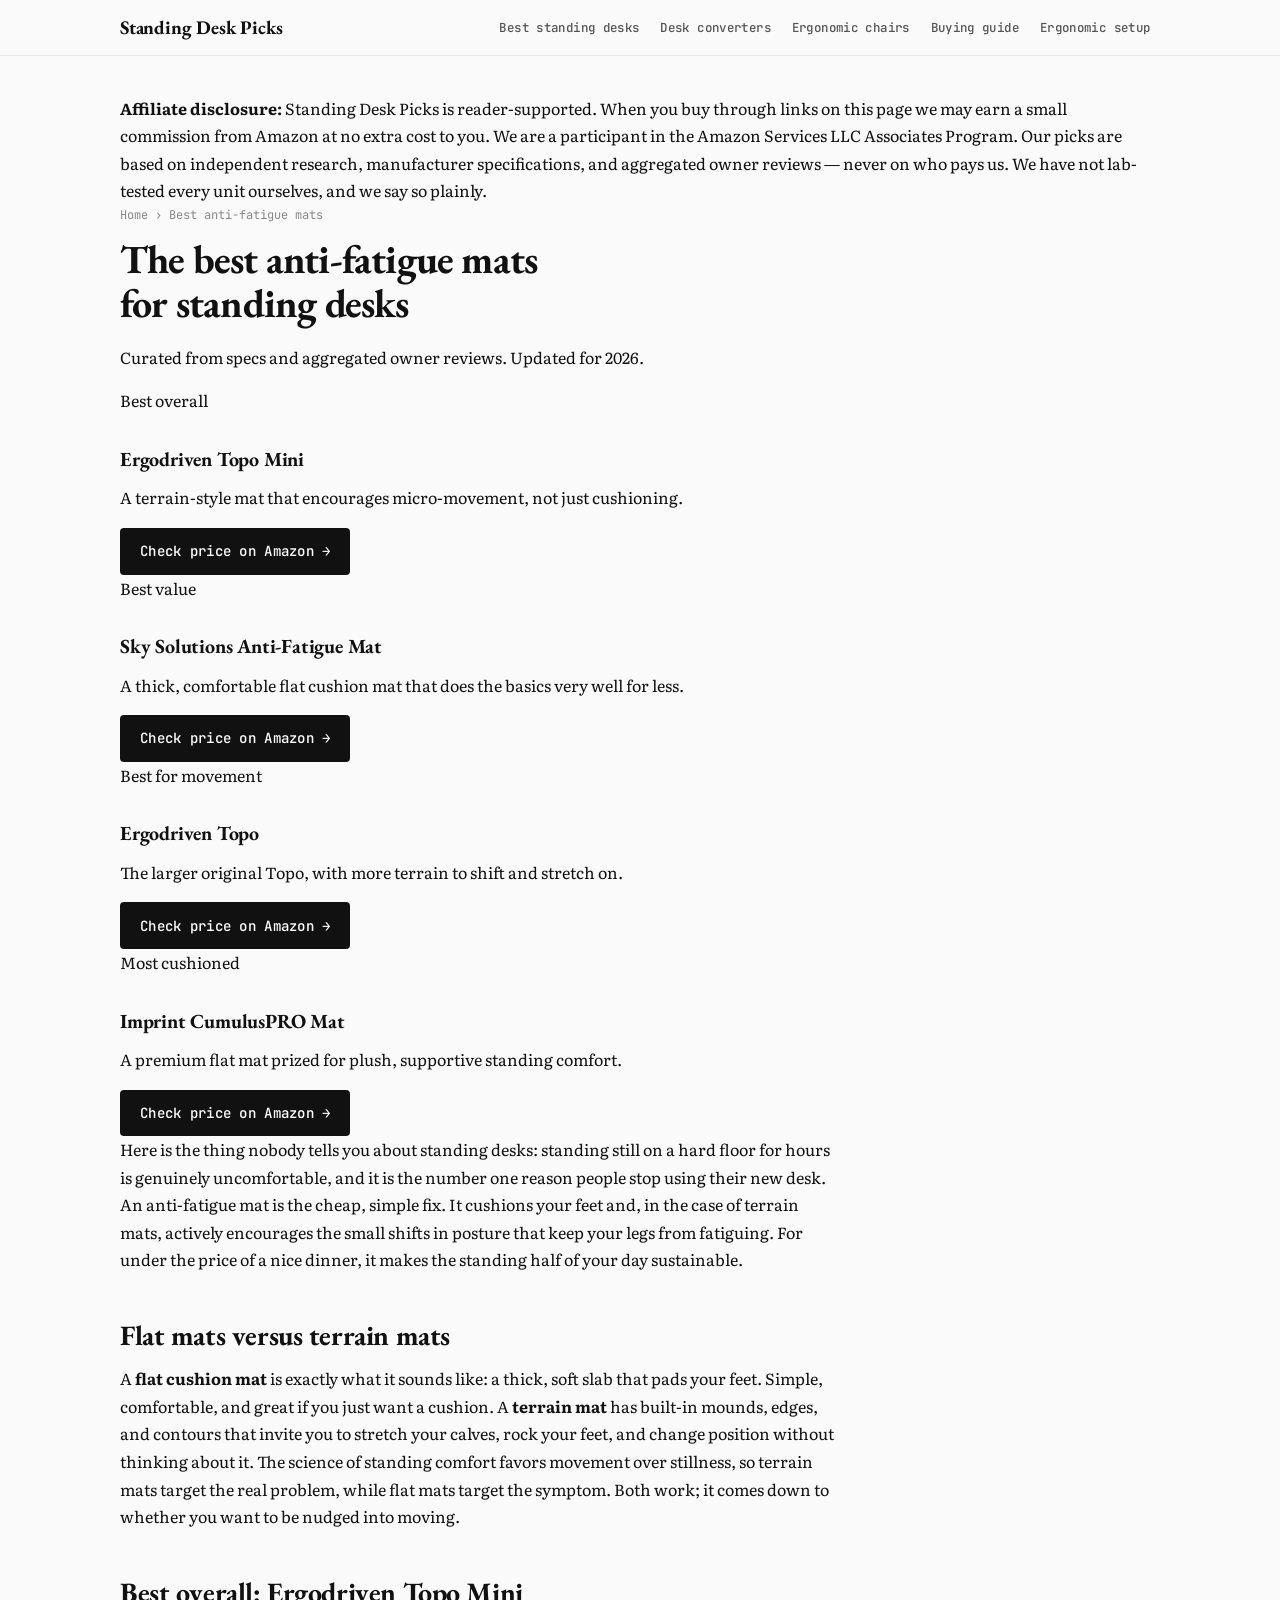
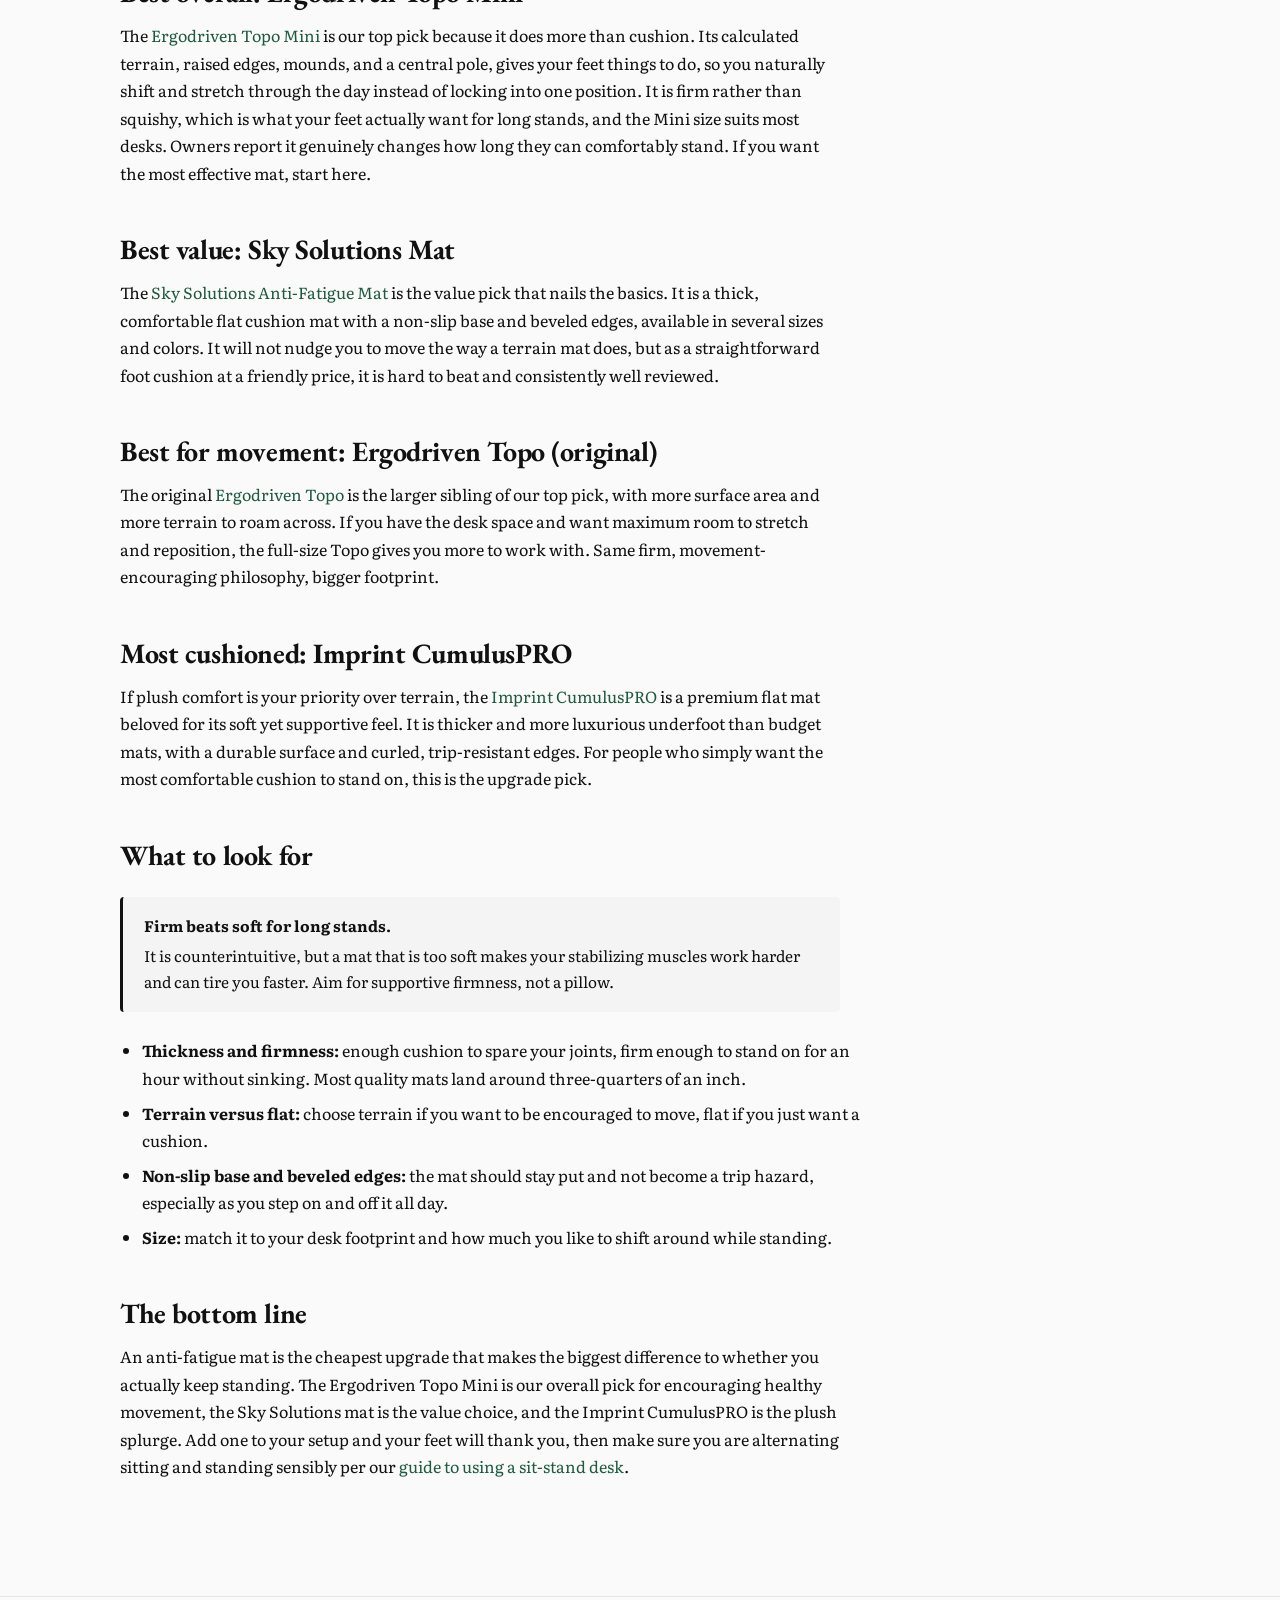
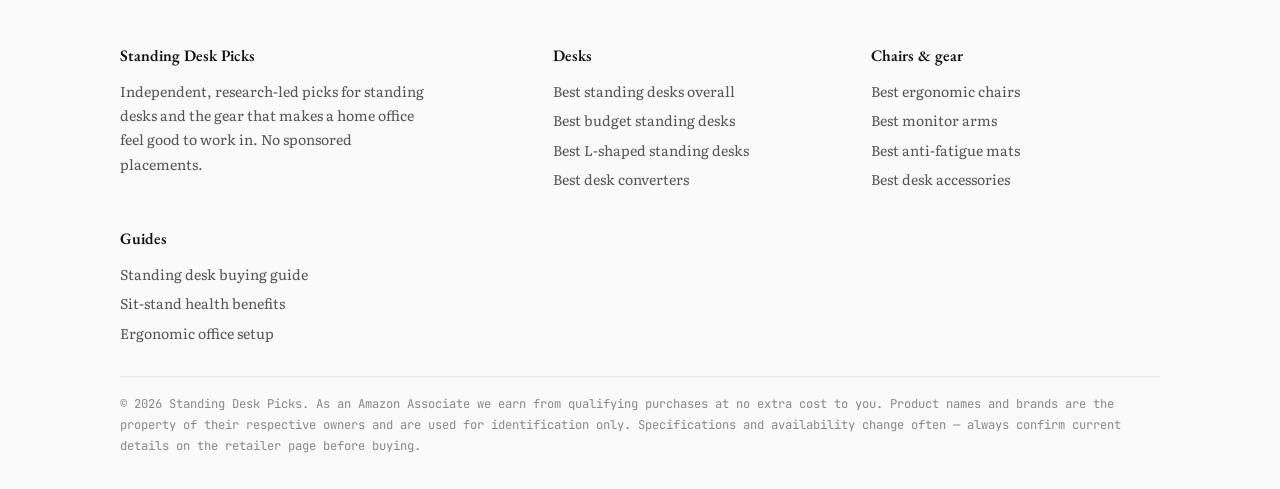
<file: best-anti-fatigue-mats/index.html>
<!DOCTYPE html>
<html lang="en">
<head>
  <meta charset="UTF-8">
  <meta name="viewport" content="width=device-width, initial-scale=1">
  <title>The best anti-fatigue mats for standing desks in 2026 | Standing Desk Picks</title>
  <meta name="description" content="Standing on a hard floor for hours hurts. The best anti-fatigue mats, from the movement-encouraging Ergodriven Topo Mini to plush flat mats, and what to look for.">
  <meta name="robots" content="index, follow">
  <meta property="og:title" content="The best anti-fatigue mats for standing desks in 2026 | Standing Desk Picks">
  <meta property="og:description" content="Standing on a hard floor for hours hurts. The best anti-fatigue mats, from the movement-encouraging Ergodriven Topo Mini to plush flat mats, and what to look for.">
  <meta property="og:type" content="website">
  <link rel="stylesheet" href="../css/style.css">
</head>
<body>
  <a class="skip-link" href="#main">Skip to content</a>
  <header>
    <div class="container">
      <a class="brand" href="../">Standing Desk Picks</a>
      <nav aria-label="Primary">
      <a href="../best-standing-desks/">Best standing desks</a>
      <a href="../best-standing-desk-converters/">Desk converters</a>
      <a href="../best-ergonomic-office-chairs/">Ergonomic chairs</a>
      <a href="../standing-desk-buying-guide/">Buying guide</a>
      <a href="../ergonomic-office-setup-guide/">Ergonomic setup</a>
      </nav>
    </div>
  </header>
  <main id="main">
    <div class="container">
      <div class="disclaimer">
        <strong>Affiliate disclosure:</strong> Standing Desk Picks is reader-supported. When you buy through links on this page we may earn a small commission from Amazon at no extra cost to you. We are a participant in the Amazon Services LLC Associates Program. Our picks are based on independent research, manufacturer specifications, and aggregated owner reviews — never on who pays us. We have not lab-tested every unit ourselves, and we say so plainly.
      </div>
      <article>
<div class="breadcrumb"><a href="../">Home</a> &rsaquo; Best anti-fatigue mats</div>
<h1>The best anti-fatigue mats for standing desks</h1>
<p class="byline">Curated from specs and aggregated owner reviews. Updated for 2026.</p>

<div class="product-grid">
  <div class="product-card">
    <span class="badge best-overall">Best overall</span>
    <h3>Ergodriven Topo Mini</h3>
    <p>A terrain-style mat that encourages micro-movement, not just cushioning.</p>
    <a class="btn-amazon" href="https://www.amazon.com/s?k=Ergodriven+Topo+Mini+anti-fatigue+mat&tag=leefuhrpicks-20" rel="nofollow sponsored noopener" target="_blank">Check price on Amazon &rarr;</a>
  </div>
  <div class="product-card">
    <span class="badge budget">Best value</span>
    <h3>Sky Solutions Anti-Fatigue Mat</h3>
    <p>A thick, comfortable flat cushion mat that does the basics very well for less.</p>
    <a class="btn-amazon" href="https://www.amazon.com/s?k=Sky+Solutions+anti+fatigue+mat&tag=leefuhrpicks-20" rel="nofollow sponsored noopener" target="_blank">Check price on Amazon &rarr;</a>
  </div>
  <div class="product-card">
    <span class="badge">Best for movement</span>
    <h3>Ergodriven Topo</h3>
    <p>The larger original Topo, with more terrain to shift and stretch on.</p>
    <a class="btn-amazon" href="https://www.amazon.com/s?k=Ergodriven+Topo+anti-fatigue+mat&tag=leefuhrpicks-20" rel="nofollow sponsored noopener" target="_blank">Check price on Amazon &rarr;</a>
  </div>
  <div class="product-card">
    <span class="badge">Most cushioned</span>
    <h3>Imprint CumulusPRO Mat</h3>
    <p>A premium flat mat prized for plush, supportive standing comfort.</p>
    <a class="btn-amazon" href="https://www.amazon.com/s?k=Imprint+CumulusPRO+anti-fatigue+mat&tag=leefuhrpicks-20" rel="nofollow sponsored noopener" target="_blank">Check price on Amazon &rarr;</a>
  </div>
</div>

<p class="lead">Here is the thing nobody tells you about standing desks: standing still on a hard floor for hours is genuinely uncomfortable, and it is the number one reason people stop using their new desk. An anti-fatigue mat is the cheap, simple fix. It cushions your feet and, in the case of terrain mats, actively encourages the small shifts in posture that keep your legs from fatiguing. For under the price of a nice dinner, it makes the standing half of your day sustainable.</p>

<h2>Flat mats versus terrain mats</h2>
<p>A <strong>flat cushion mat</strong> is exactly what it sounds like: a thick, soft slab that pads your feet. Simple, comfortable, and great if you just want a cushion. A <strong>terrain mat</strong> has built-in mounds, edges, and contours that invite you to stretch your calves, rock your feet, and change position without thinking about it. The science of standing comfort favors movement over stillness, so terrain mats target the real problem, while flat mats target the symptom. Both work; it comes down to whether you want to be nudged into moving.</p>

<h2>Best overall: Ergodriven Topo Mini</h2>
<p>The <a href="https://www.amazon.com/s?k=Ergodriven+Topo+Mini+anti-fatigue+mat&tag=leefuhrpicks-20" rel="nofollow sponsored noopener" target="_blank">Ergodriven Topo Mini</a> is our top pick because it does more than cushion. Its calculated terrain, raised edges, mounds, and a central pole, gives your feet things to do, so you naturally shift and stretch through the day instead of locking into one position. It is firm rather than squishy, which is what your feet actually want for long stands, and the Mini size suits most desks. Owners report it genuinely changes how long they can comfortably stand. If you want the most effective mat, start here.</p>

<h2>Best value: Sky Solutions Mat</h2>
<p>The <a href="https://www.amazon.com/s?k=Sky+Solutions+anti+fatigue+mat&tag=leefuhrpicks-20" rel="nofollow sponsored noopener" target="_blank">Sky Solutions Anti-Fatigue Mat</a> is the value pick that nails the basics. It is a thick, comfortable flat cushion mat with a non-slip base and beveled edges, available in several sizes and colors. It will not nudge you to move the way a terrain mat does, but as a straightforward foot cushion at a friendly price, it is hard to beat and consistently well reviewed.</p>

<h2>Best for movement: Ergodriven Topo (original)</h2>
<p>The original <a href="https://www.amazon.com/s?k=Ergodriven+Topo+anti-fatigue+mat&tag=leefuhrpicks-20" rel="nofollow sponsored noopener" target="_blank">Ergodriven Topo</a> is the larger sibling of our top pick, with more surface area and more terrain to roam across. If you have the desk space and want maximum room to stretch and reposition, the full-size Topo gives you more to work with. Same firm, movement-encouraging philosophy, bigger footprint.</p>

<h2>Most cushioned: Imprint CumulusPRO</h2>
<p>If plush comfort is your priority over terrain, the <a href="https://www.amazon.com/s?k=Imprint+CumulusPRO+anti-fatigue+mat&tag=leefuhrpicks-20" rel="nofollow sponsored noopener" target="_blank">Imprint CumulusPRO</a> is a premium flat mat beloved for its soft yet supportive feel. It is thicker and more luxurious underfoot than budget mats, with a durable surface and curled, trip-resistant edges. For people who simply want the most comfortable cushion to stand on, this is the upgrade pick.</p>

<h2>What to look for</h2>
<div class="callout callout-tip">
  <strong>Firm beats soft for long stands.</strong>
  It is counterintuitive, but a mat that is too soft makes your stabilizing muscles work harder and can tire you faster. Aim for supportive firmness, not a pillow.
</div>
<ul>
  <li><strong>Thickness and firmness:</strong> enough cushion to spare your joints, firm enough to stand on for an hour without sinking. Most quality mats land around three-quarters of an inch.</li>
  <li><strong>Terrain versus flat:</strong> choose terrain if you want to be encouraged to move, flat if you just want a cushion.</li>
  <li><strong>Non-slip base and beveled edges:</strong> the mat should stay put and not become a trip hazard, especially as you step on and off it all day.</li>
  <li><strong>Size:</strong> match it to your desk footprint and how much you like to shift around while standing.</li>
</ul>

<h2>The bottom line</h2>
<p>An anti-fatigue mat is the cheapest upgrade that makes the biggest difference to whether you actually keep standing. The Ergodriven Topo Mini is our overall pick for encouraging healthy movement, the Sky Solutions mat is the value choice, and the Imprint CumulusPRO is the plush splurge. Add one to your setup and your feet will thank you, then make sure you are alternating sitting and standing sensibly per our <a href="../sit-stand-desk-health-benefits/">guide to using a sit-stand desk</a>.</p>

      </article>
    </div>
  </main>
  <footer>
    <div class="container">
      <div class="footer-grid">
        <div>
          <h4>Standing Desk Picks</h4>
          <p>Independent, research-led picks for standing desks and the gear that makes a home office feel good to work in. No sponsored placements.</p>
        </div>
        <div>
          <h4>Desks</h4>
          <ul>
      <li><a href="../best-standing-desks/">Best standing desks overall</a></li>
      <li><a href="../best-budget-standing-desks/">Best budget standing desks</a></li>
      <li><a href="../best-l-shaped-standing-desks/">Best L-shaped standing desks</a></li>
      <li><a href="../best-standing-desk-converters/">Best desk converters</a></li>
          </ul>
        </div>
        <div>
          <h4>Chairs &amp; gear</h4>
          <ul>
      <li><a href="../best-ergonomic-office-chairs/">Best ergonomic chairs</a></li>
      <li><a href="../best-monitor-arms/">Best monitor arms</a></li>
      <li><a href="../best-anti-fatigue-mats/">Best anti-fatigue mats</a></li>
      <li><a href="../best-standing-desk-accessories/">Best desk accessories</a></li>
          </ul>
        </div>
        <div>
          <h4>Guides</h4>
          <ul>
      <li><a href="../standing-desk-buying-guide/">Standing desk buying guide</a></li>
      <li><a href="../sit-stand-desk-health-benefits/">Sit-stand health benefits</a></li>
      <li><a href="../ergonomic-office-setup-guide/">Ergonomic office setup</a></li>
          </ul>
        </div>
      </div>
      <div class="footer-bottom">
        <p>&copy; 2026 Standing Desk Picks. As an Amazon Associate we earn from qualifying purchases at no extra cost to you. Product names and brands are the property of their respective owners and are used for identification only. Specifications and availability change often — always confirm current details on the retailer page before buying.</p>
      </div>
    </div>
  </footer>
</body>
</html>
</file>
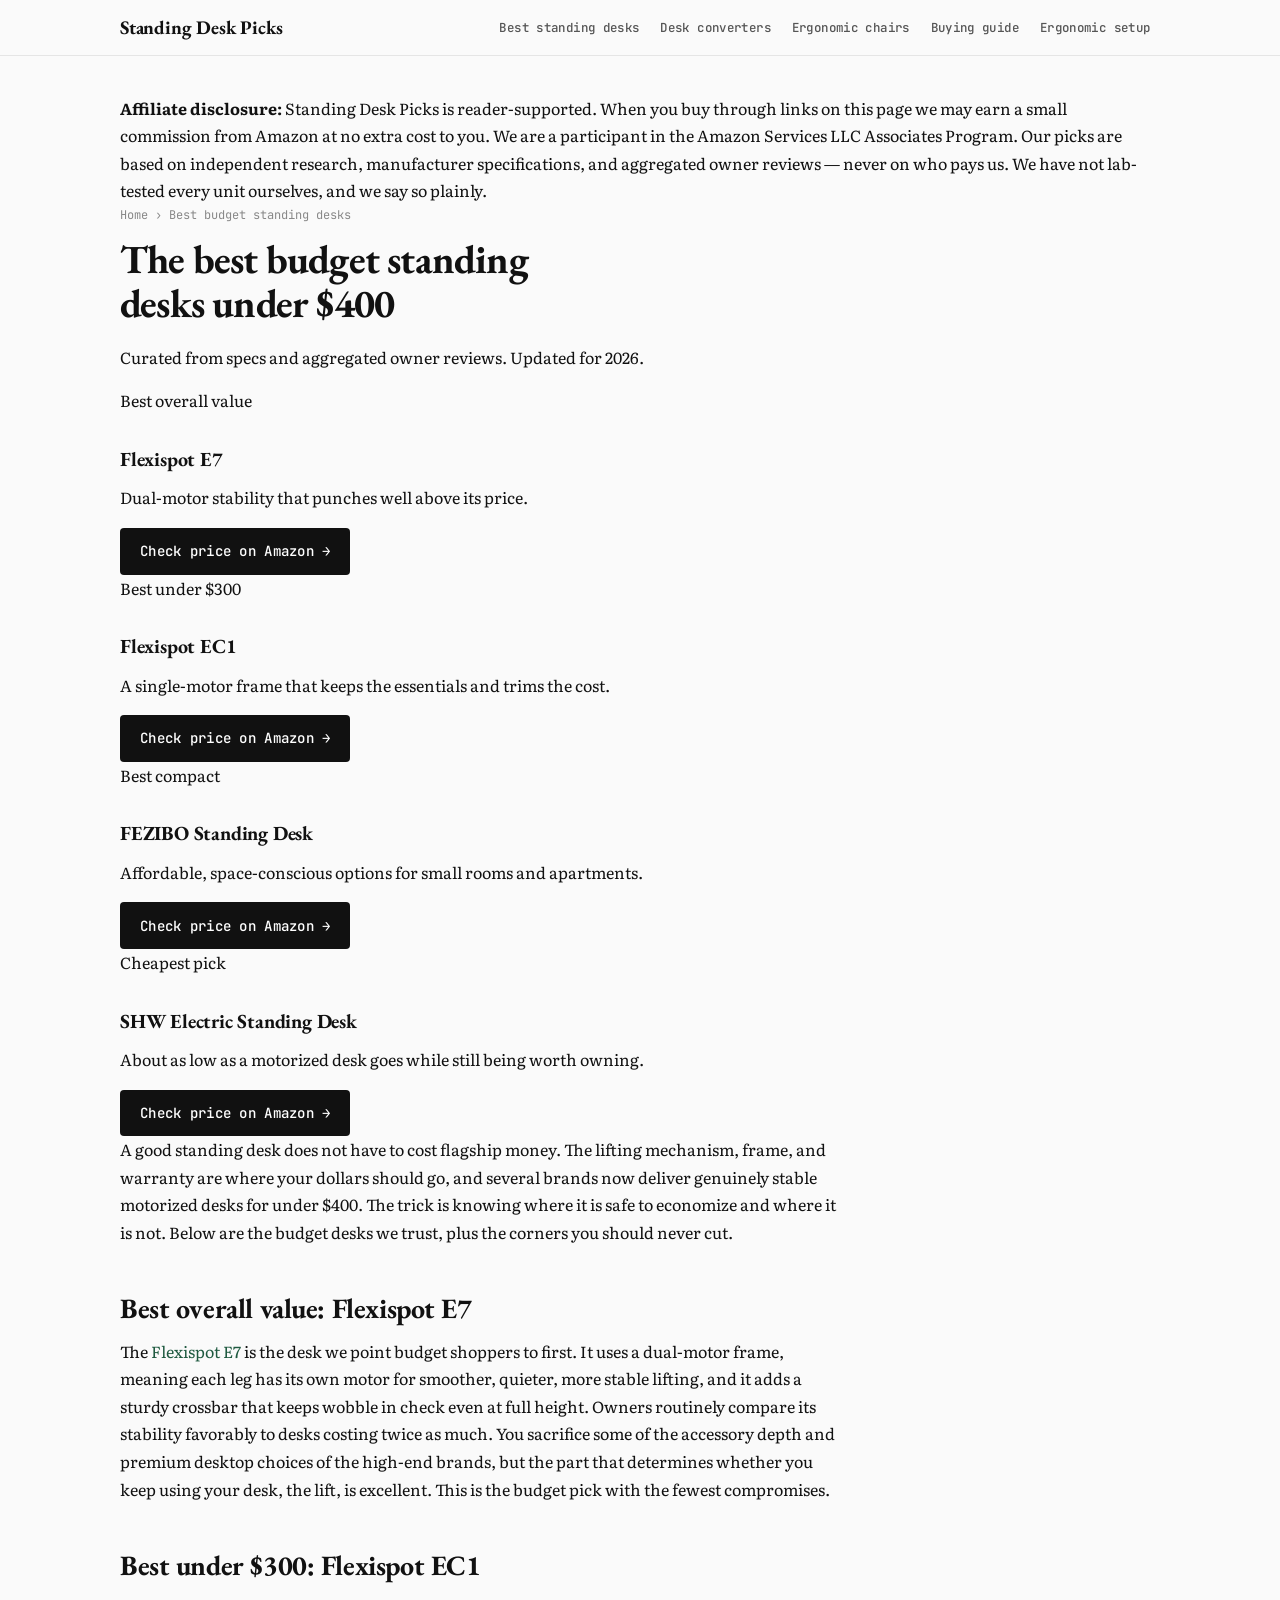
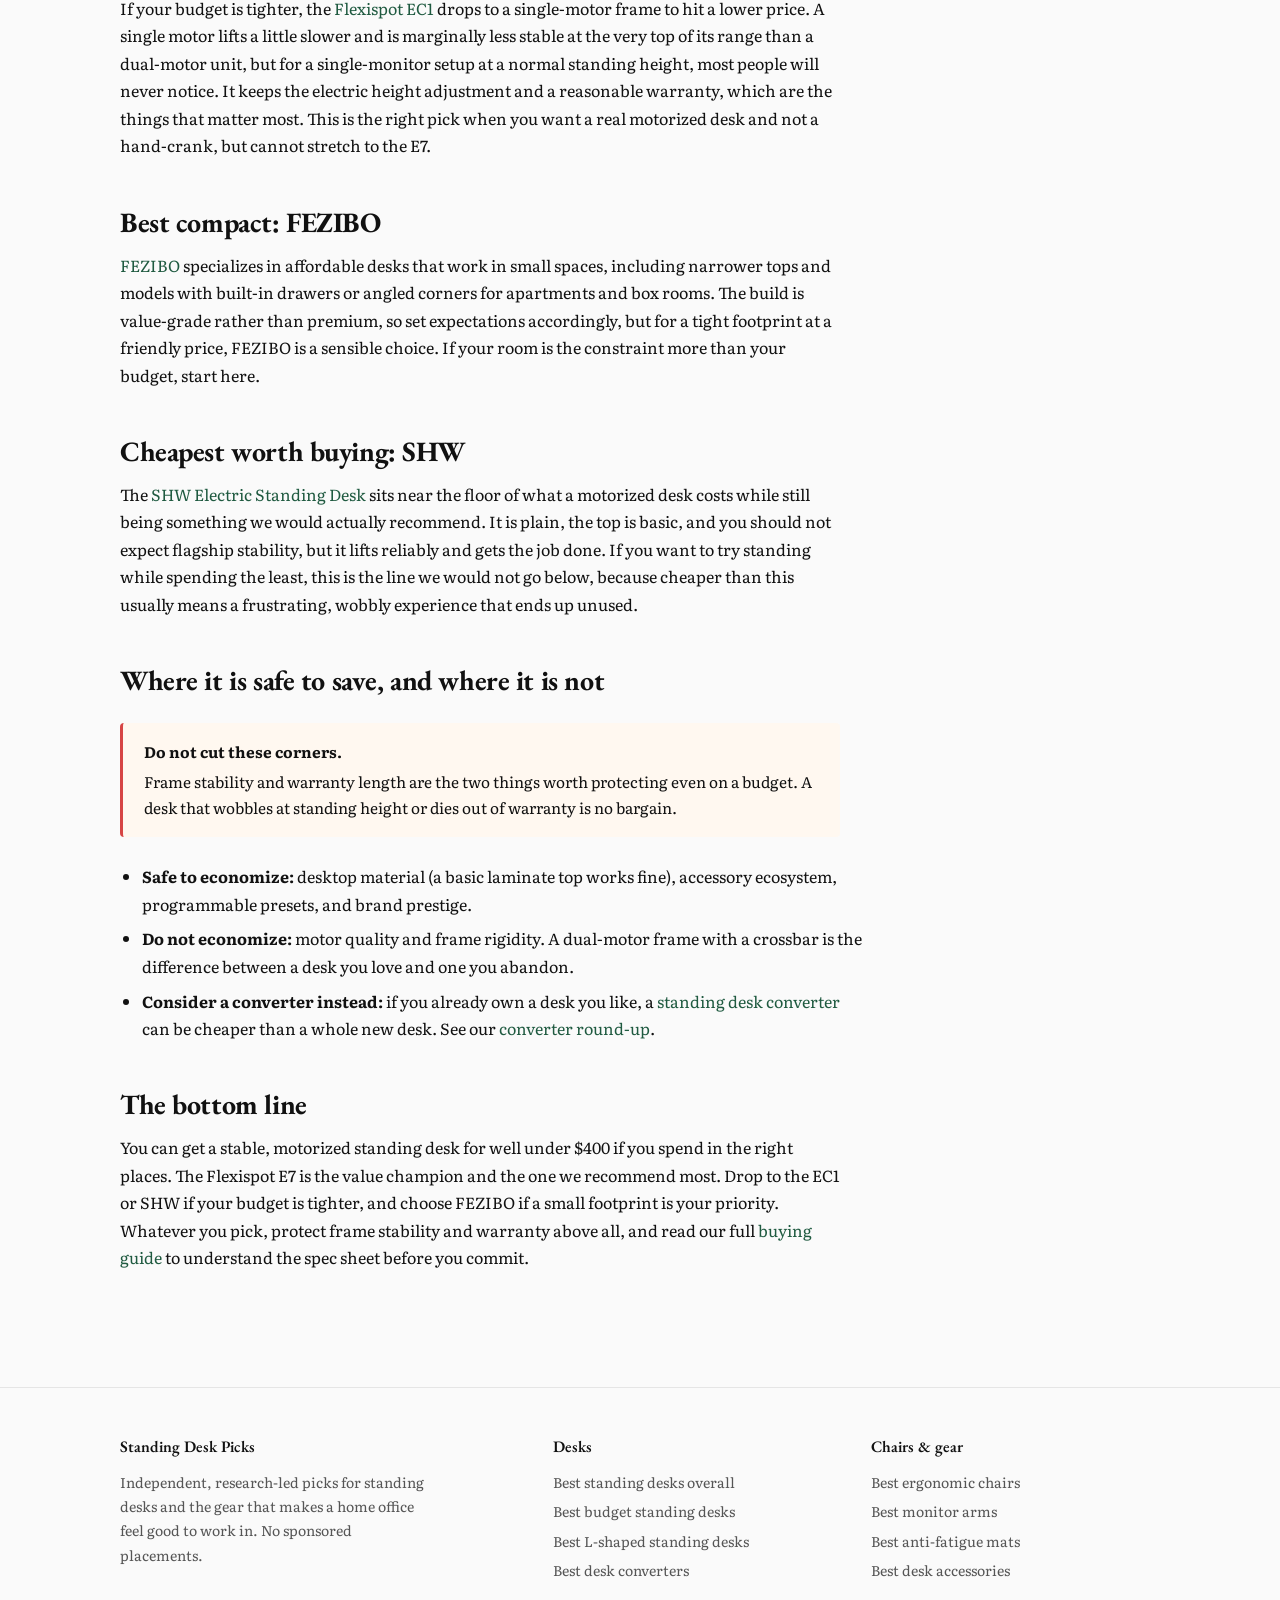
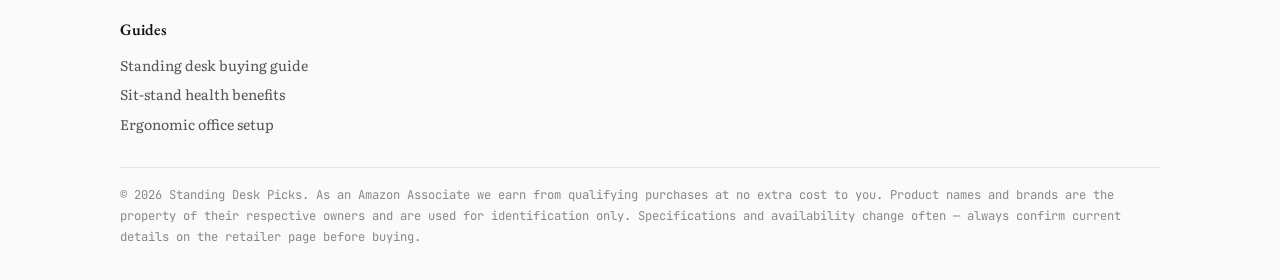
<file: best-budget-standing-desks/index.html>
<!DOCTYPE html>
<html lang="en">
<head>
  <meta charset="UTF-8">
  <meta name="viewport" content="width=device-width, initial-scale=1">
  <title>The best budget standing desks under $400 for 2026 | Standing Desk Picks</title>
  <meta name="description" content="You do not need flagship money for a stable motorized desk. Our budget picks led by the Flexispot E7, plus where it is safe to save and where it is not.">
  <meta name="robots" content="index, follow">
  <meta property="og:title" content="The best budget standing desks under $400 for 2026 | Standing Desk Picks">
  <meta property="og:description" content="You do not need flagship money for a stable motorized desk. Our budget picks led by the Flexispot E7, plus where it is safe to save and where it is not.">
  <meta property="og:type" content="website">
  <link rel="stylesheet" href="../css/style.css">
</head>
<body>
  <a class="skip-link" href="#main">Skip to content</a>
  <header>
    <div class="container">
      <a class="brand" href="../">Standing Desk Picks</a>
      <nav aria-label="Primary">
      <a href="../best-standing-desks/">Best standing desks</a>
      <a href="../best-standing-desk-converters/">Desk converters</a>
      <a href="../best-ergonomic-office-chairs/">Ergonomic chairs</a>
      <a href="../standing-desk-buying-guide/">Buying guide</a>
      <a href="../ergonomic-office-setup-guide/">Ergonomic setup</a>
      </nav>
    </div>
  </header>
  <main id="main">
    <div class="container">
      <div class="disclaimer">
        <strong>Affiliate disclosure:</strong> Standing Desk Picks is reader-supported. When you buy through links on this page we may earn a small commission from Amazon at no extra cost to you. We are a participant in the Amazon Services LLC Associates Program. Our picks are based on independent research, manufacturer specifications, and aggregated owner reviews — never on who pays us. We have not lab-tested every unit ourselves, and we say so plainly.
      </div>
      <article>
<div class="breadcrumb"><a href="../">Home</a> &rsaquo; Best budget standing desks</div>
<h1>The best budget standing desks under $400</h1>
<p class="byline">Curated from specs and aggregated owner reviews. Updated for 2026.</p>

<div class="product-grid">
  <div class="product-card">
    <span class="badge best-overall">Best overall value</span>
    <h3>Flexispot E7</h3>
    <p>Dual-motor stability that punches well above its price.</p>
    <a class="btn-amazon" href="https://www.amazon.com/s?k=Flexispot+E7+standing+desk&tag=leefuhrpicks-20" rel="nofollow sponsored noopener" target="_blank">Check price on Amazon &rarr;</a>
  </div>
  <div class="product-card">
    <span class="badge budget">Best under $300</span>
    <h3>Flexispot EC1</h3>
    <p>A single-motor frame that keeps the essentials and trims the cost.</p>
    <a class="btn-amazon" href="https://www.amazon.com/s?k=Flexispot+EC1+standing+desk&tag=leefuhrpicks-20" rel="nofollow sponsored noopener" target="_blank">Check price on Amazon &rarr;</a>
  </div>
  <div class="product-card">
    <span class="badge">Best compact</span>
    <h3>FEZIBO Standing Desk</h3>
    <p>Affordable, space-conscious options for small rooms and apartments.</p>
    <a class="btn-amazon" href="https://www.amazon.com/s?k=FEZIBO+electric+standing+desk&tag=leefuhrpicks-20" rel="nofollow sponsored noopener" target="_blank">Check price on Amazon &rarr;</a>
  </div>
  <div class="product-card">
    <span class="badge">Cheapest pick</span>
    <h3>SHW Electric Standing Desk</h3>
    <p>About as low as a motorized desk goes while still being worth owning.</p>
    <a class="btn-amazon" href="https://www.amazon.com/s?k=SHW+electric+height+adjustable+desk&tag=leefuhrpicks-20" rel="nofollow sponsored noopener" target="_blank">Check price on Amazon &rarr;</a>
  </div>
</div>

<p class="lead">A good standing desk does not have to cost flagship money. The lifting mechanism, frame, and warranty are where your dollars should go, and several brands now deliver genuinely stable motorized desks for under $400. The trick is knowing where it is safe to economize and where it is not. Below are the budget desks we trust, plus the corners you should never cut.</p>

<h2>Best overall value: Flexispot E7</h2>
<p>The <a href="https://www.amazon.com/s?k=Flexispot+E7+standing+desk&tag=leefuhrpicks-20" rel="nofollow sponsored noopener" target="_blank">Flexispot E7</a> is the desk we point budget shoppers to first. It uses a dual-motor frame, meaning each leg has its own motor for smoother, quieter, more stable lifting, and it adds a sturdy crossbar that keeps wobble in check even at full height. Owners routinely compare its stability favorably to desks costing twice as much. You sacrifice some of the accessory depth and premium desktop choices of the high-end brands, but the part that determines whether you keep using your desk, the lift, is excellent. This is the budget pick with the fewest compromises.</p>

<h2>Best under $300: Flexispot EC1</h2>
<p>If your budget is tighter, the <a href="https://www.amazon.com/s?k=Flexispot+EC1+standing+desk&tag=leefuhrpicks-20" rel="nofollow sponsored noopener" target="_blank">Flexispot EC1</a> drops to a single-motor frame to hit a lower price. A single motor lifts a little slower and is marginally less stable at the very top of its range than a dual-motor unit, but for a single-monitor setup at a normal standing height, most people will never notice. It keeps the electric height adjustment and a reasonable warranty, which are the things that matter most. This is the right pick when you want a real motorized desk and not a hand-crank, but cannot stretch to the E7.</p>

<h2>Best compact: FEZIBO</h2>
<p><a href="https://www.amazon.com/s?k=FEZIBO+electric+standing+desk&tag=leefuhrpicks-20" rel="nofollow sponsored noopener" target="_blank">FEZIBO</a> specializes in affordable desks that work in small spaces, including narrower tops and models with built-in drawers or angled corners for apartments and box rooms. The build is value-grade rather than premium, so set expectations accordingly, but for a tight footprint at a friendly price, FEZIBO is a sensible choice. If your room is the constraint more than your budget, start here.</p>

<h2>Cheapest worth buying: SHW</h2>
<p>The <a href="https://www.amazon.com/s?k=SHW+electric+height+adjustable+desk&tag=leefuhrpicks-20" rel="nofollow sponsored noopener" target="_blank">SHW Electric Standing Desk</a> sits near the floor of what a motorized desk costs while still being something we would actually recommend. It is plain, the top is basic, and you should not expect flagship stability, but it lifts reliably and gets the job done. If you want to try standing while spending the least, this is the line we would not go below, because cheaper than this usually means a frustrating, wobbly experience that ends up unused.</p>

<h2>Where it is safe to save, and where it is not</h2>
<div class="callout callout-warn">
  <strong>Do not cut these corners.</strong>
  Frame stability and warranty length are the two things worth protecting even on a budget. A desk that wobbles at standing height or dies out of warranty is no bargain.
</div>
<ul>
  <li><strong>Safe to economize:</strong> desktop material (a basic laminate top works fine), accessory ecosystem, programmable presets, and brand prestige.</li>
  <li><strong>Do not economize:</strong> motor quality and frame rigidity. A dual-motor frame with a crossbar is the difference between a desk you love and one you abandon.</li>
  <li><strong>Consider a converter instead:</strong> if you already own a desk you like, a <a href="https://www.amazon.com/s?k=standing+desk+converter&tag=leefuhrpicks-20" rel="nofollow sponsored noopener" target="_blank">standing desk converter</a> can be cheaper than a whole new desk. See our <a href="../best-standing-desk-converters/">converter round-up</a>.</li>
</ul>

<h2>The bottom line</h2>
<p>You can get a stable, motorized standing desk for well under $400 if you spend in the right places. The Flexispot E7 is the value champion and the one we recommend most. Drop to the EC1 or SHW if your budget is tighter, and choose FEZIBO if a small footprint is your priority. Whatever you pick, protect frame stability and warranty above all, and read our full <a href="../standing-desk-buying-guide/">buying guide</a> to understand the spec sheet before you commit.</p>

      </article>
    </div>
  </main>
  <footer>
    <div class="container">
      <div class="footer-grid">
        <div>
          <h4>Standing Desk Picks</h4>
          <p>Independent, research-led picks for standing desks and the gear that makes a home office feel good to work in. No sponsored placements.</p>
        </div>
        <div>
          <h4>Desks</h4>
          <ul>
      <li><a href="../best-standing-desks/">Best standing desks overall</a></li>
      <li><a href="../best-budget-standing-desks/">Best budget standing desks</a></li>
      <li><a href="../best-l-shaped-standing-desks/">Best L-shaped standing desks</a></li>
      <li><a href="../best-standing-desk-converters/">Best desk converters</a></li>
          </ul>
        </div>
        <div>
          <h4>Chairs &amp; gear</h4>
          <ul>
      <li><a href="../best-ergonomic-office-chairs/">Best ergonomic chairs</a></li>
      <li><a href="../best-monitor-arms/">Best monitor arms</a></li>
      <li><a href="../best-anti-fatigue-mats/">Best anti-fatigue mats</a></li>
      <li><a href="../best-standing-desk-accessories/">Best desk accessories</a></li>
          </ul>
        </div>
        <div>
          <h4>Guides</h4>
          <ul>
      <li><a href="../standing-desk-buying-guide/">Standing desk buying guide</a></li>
      <li><a href="../sit-stand-desk-health-benefits/">Sit-stand health benefits</a></li>
      <li><a href="../ergonomic-office-setup-guide/">Ergonomic office setup</a></li>
          </ul>
        </div>
      </div>
      <div class="footer-bottom">
        <p>&copy; 2026 Standing Desk Picks. As an Amazon Associate we earn from qualifying purchases at no extra cost to you. Product names and brands are the property of their respective owners and are used for identification only. Specifications and availability change often — always confirm current details on the retailer page before buying.</p>
      </div>
    </div>
  </footer>
</body>
</html>
</file>
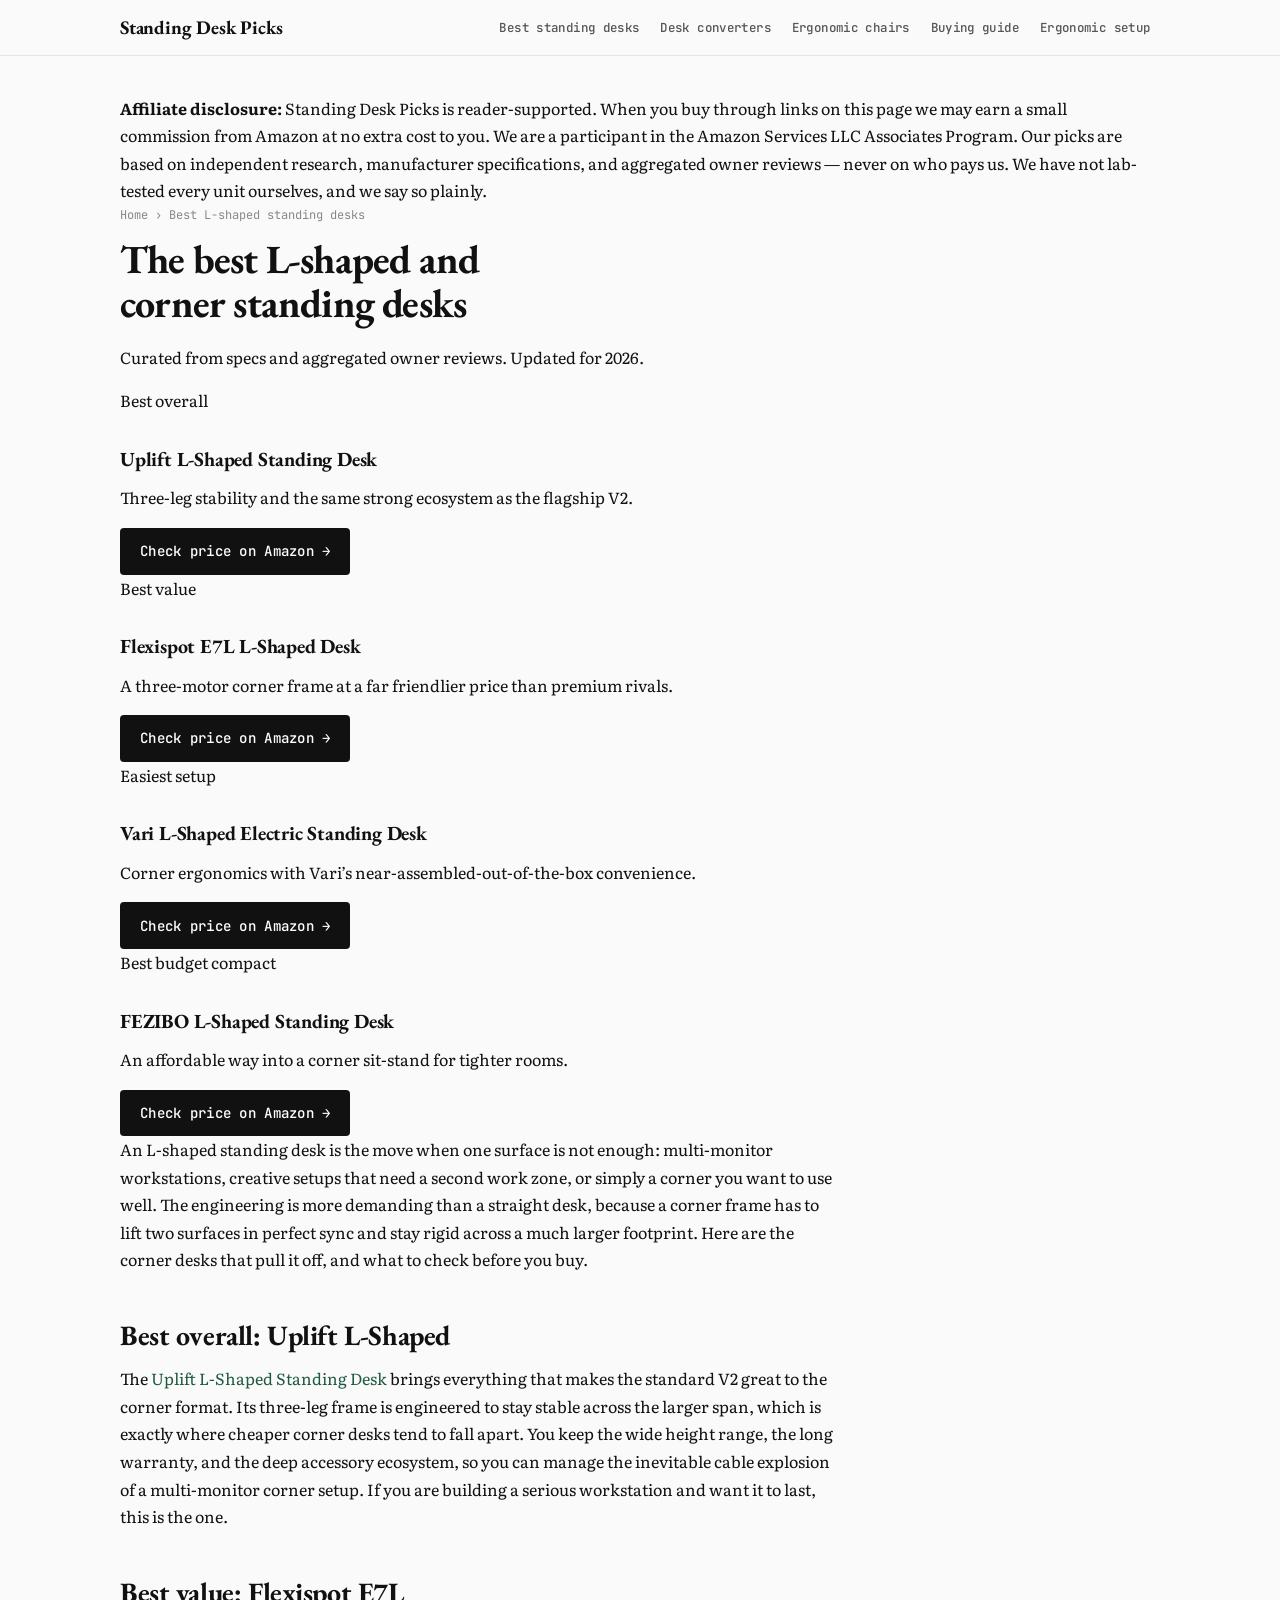
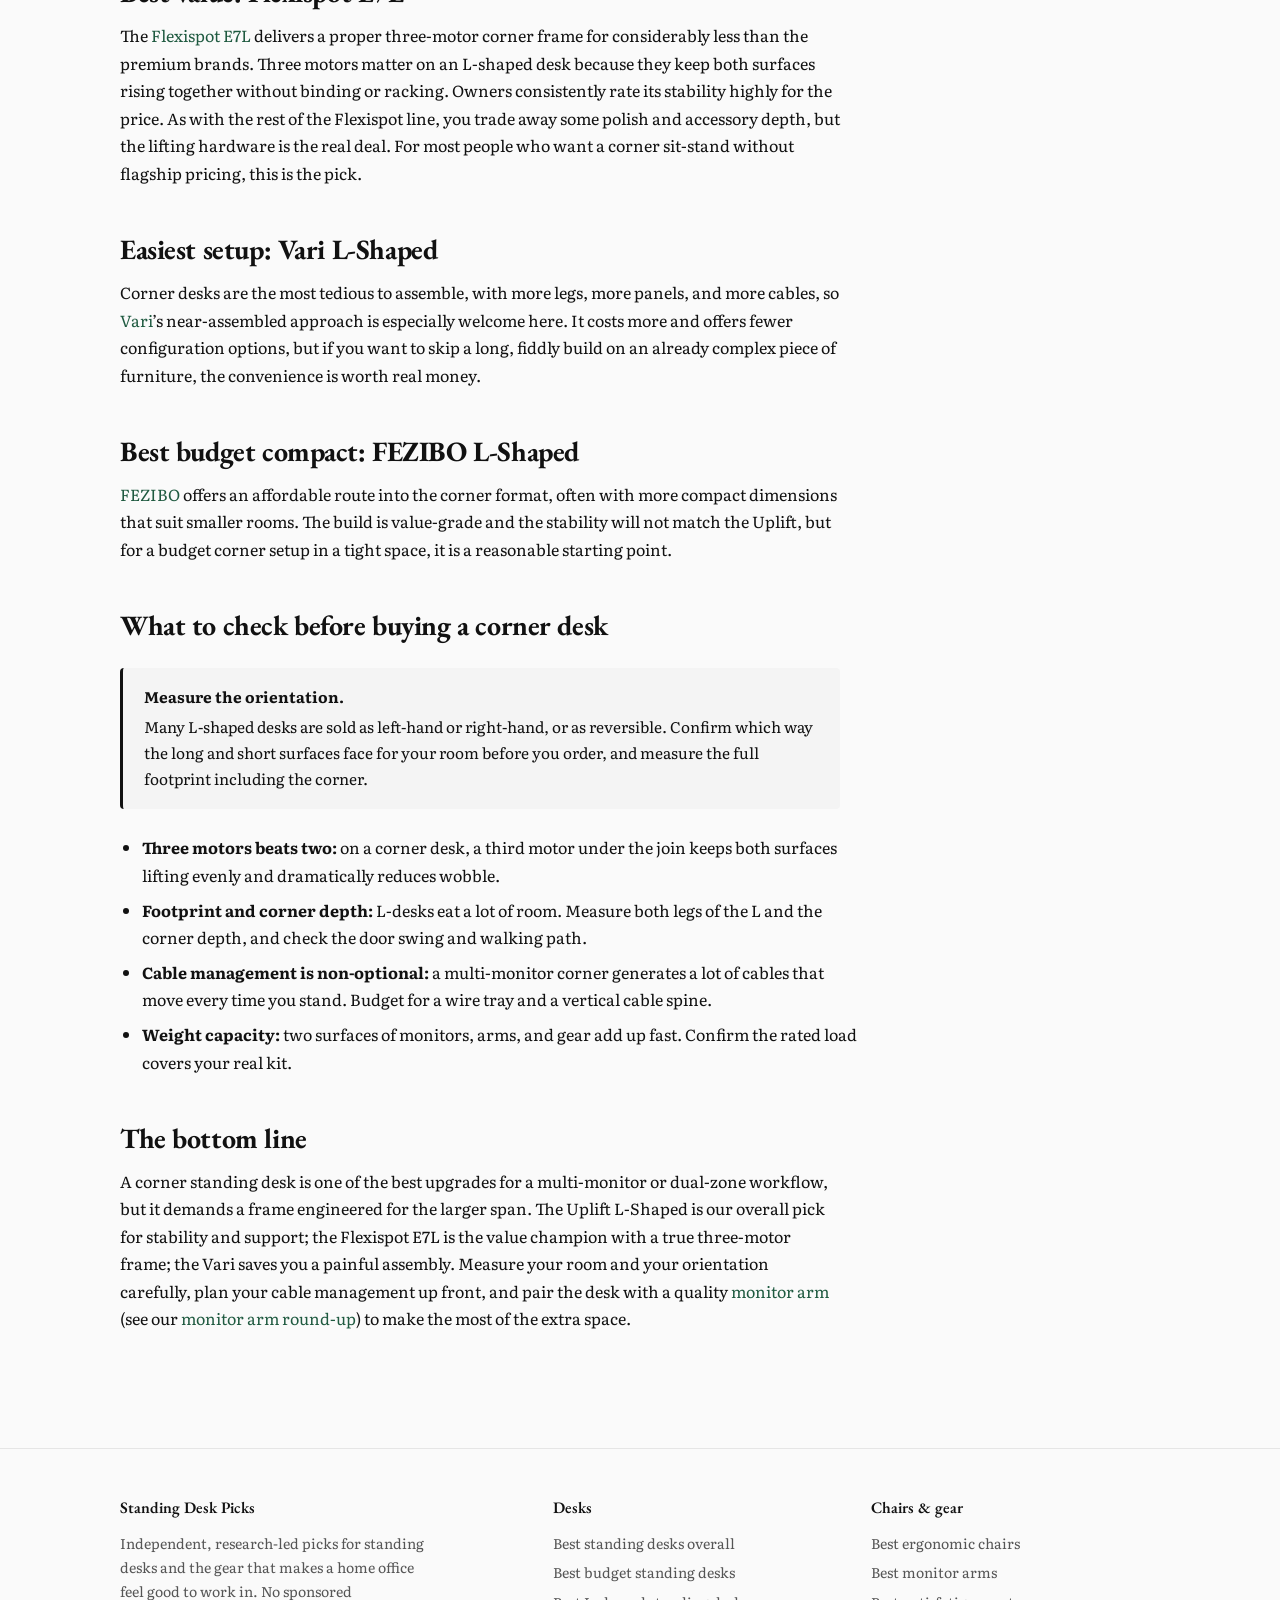
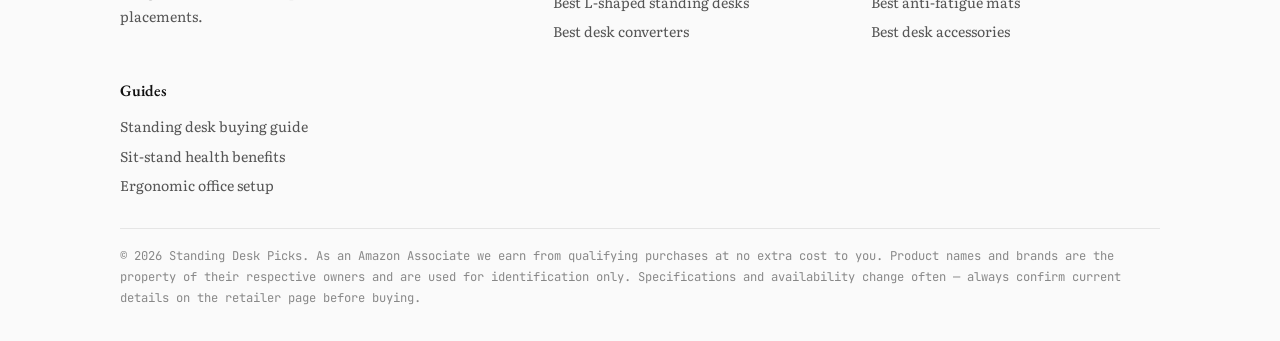
<file: best-l-shaped-standing-desks/index.html>
<!DOCTYPE html>
<html lang="en">
<head>
  <meta charset="UTF-8">
  <meta name="viewport" content="width=device-width, initial-scale=1">
  <title>The best L-shaped and corner standing desks for 2026 | Standing Desk Picks</title>
  <meta name="description" content="Corner standing desks for multi-monitor setups. Three-motor frames, dual-surface ergonomics, and what to check before you buy, led by the Uplift L-Shaped.">
  <meta name="robots" content="index, follow">
  <meta property="og:title" content="The best L-shaped and corner standing desks for 2026 | Standing Desk Picks">
  <meta property="og:description" content="Corner standing desks for multi-monitor setups. Three-motor frames, dual-surface ergonomics, and what to check before you buy, led by the Uplift L-Shaped.">
  <meta property="og:type" content="website">
  <link rel="stylesheet" href="../css/style.css">
</head>
<body>
  <a class="skip-link" href="#main">Skip to content</a>
  <header>
    <div class="container">
      <a class="brand" href="../">Standing Desk Picks</a>
      <nav aria-label="Primary">
      <a href="../best-standing-desks/">Best standing desks</a>
      <a href="../best-standing-desk-converters/">Desk converters</a>
      <a href="../best-ergonomic-office-chairs/">Ergonomic chairs</a>
      <a href="../standing-desk-buying-guide/">Buying guide</a>
      <a href="../ergonomic-office-setup-guide/">Ergonomic setup</a>
      </nav>
    </div>
  </header>
  <main id="main">
    <div class="container">
      <div class="disclaimer">
        <strong>Affiliate disclosure:</strong> Standing Desk Picks is reader-supported. When you buy through links on this page we may earn a small commission from Amazon at no extra cost to you. We are a participant in the Amazon Services LLC Associates Program. Our picks are based on independent research, manufacturer specifications, and aggregated owner reviews — never on who pays us. We have not lab-tested every unit ourselves, and we say so plainly.
      </div>
      <article>
<div class="breadcrumb"><a href="../">Home</a> &rsaquo; Best L-shaped standing desks</div>
<h1>The best L-shaped and corner standing desks</h1>
<p class="byline">Curated from specs and aggregated owner reviews. Updated for 2026.</p>

<div class="product-grid">
  <div class="product-card">
    <span class="badge best-overall">Best overall</span>
    <h3>Uplift L-Shaped Standing Desk</h3>
    <p>Three-leg stability and the same strong ecosystem as the flagship V2.</p>
    <a class="btn-amazon" href="https://www.amazon.com/s?k=Uplift+L-shaped+standing+desk&tag=leefuhrpicks-20" rel="nofollow sponsored noopener" target="_blank">Check price on Amazon &rarr;</a>
  </div>
  <div class="product-card">
    <span class="badge budget">Best value</span>
    <h3>Flexispot E7L L-Shaped Desk</h3>
    <p>A three-motor corner frame at a far friendlier price than premium rivals.</p>
    <a class="btn-amazon" href="https://www.amazon.com/s?k=Flexispot+E7L+L-shaped+standing+desk&tag=leefuhrpicks-20" rel="nofollow sponsored noopener" target="_blank">Check price on Amazon &rarr;</a>
  </div>
  <div class="product-card">
    <span class="badge">Easiest setup</span>
    <h3>Vari L-Shaped Electric Standing Desk</h3>
    <p>Corner ergonomics with Vari’s near-assembled-out-of-the-box convenience.</p>
    <a class="btn-amazon" href="https://www.amazon.com/s?k=Vari+L-shaped+electric+standing+desk&tag=leefuhrpicks-20" rel="nofollow sponsored noopener" target="_blank">Check price on Amazon &rarr;</a>
  </div>
  <div class="product-card">
    <span class="badge">Best budget compact</span>
    <h3>FEZIBO L-Shaped Standing Desk</h3>
    <p>An affordable way into a corner sit-stand for tighter rooms.</p>
    <a class="btn-amazon" href="https://www.amazon.com/s?k=FEZIBO+L-shaped+standing+desk&tag=leefuhrpicks-20" rel="nofollow sponsored noopener" target="_blank">Check price on Amazon &rarr;</a>
  </div>
</div>

<p class="lead">An L-shaped standing desk is the move when one surface is not enough: multi-monitor workstations, creative setups that need a second work zone, or simply a corner you want to use well. The engineering is more demanding than a straight desk, because a corner frame has to lift two surfaces in perfect sync and stay rigid across a much larger footprint. Here are the corner desks that pull it off, and what to check before you buy.</p>

<h2>Best overall: Uplift L-Shaped</h2>
<p>The <a href="https://www.amazon.com/s?k=Uplift+L-shaped+standing+desk&tag=leefuhrpicks-20" rel="nofollow sponsored noopener" target="_blank">Uplift L-Shaped Standing Desk</a> brings everything that makes the standard V2 great to the corner format. Its three-leg frame is engineered to stay stable across the larger span, which is exactly where cheaper corner desks tend to fall apart. You keep the wide height range, the long warranty, and the deep accessory ecosystem, so you can manage the inevitable cable explosion of a multi-monitor corner setup. If you are building a serious workstation and want it to last, this is the one.</p>

<h2>Best value: Flexispot E7L</h2>
<p>The <a href="https://www.amazon.com/s?k=Flexispot+E7L+L-shaped+standing+desk&tag=leefuhrpicks-20" rel="nofollow sponsored noopener" target="_blank">Flexispot E7L</a> delivers a proper three-motor corner frame for considerably less than the premium brands. Three motors matter on an L-shaped desk because they keep both surfaces rising together without binding or racking. Owners consistently rate its stability highly for the price. As with the rest of the Flexispot line, you trade away some polish and accessory depth, but the lifting hardware is the real deal. For most people who want a corner sit-stand without flagship pricing, this is the pick.</p>

<h2>Easiest setup: Vari L-Shaped</h2>
<p>Corner desks are the most tedious to assemble, with more legs, more panels, and more cables, so <a href="https://www.amazon.com/s?k=Vari+L-shaped+electric+standing+desk&tag=leefuhrpicks-20" rel="nofollow sponsored noopener" target="_blank">Vari</a>’s near-assembled approach is especially welcome here. It costs more and offers fewer configuration options, but if you want to skip a long, fiddly build on an already complex piece of furniture, the convenience is worth real money.</p>

<h2>Best budget compact: FEZIBO L-Shaped</h2>
<p><a href="https://www.amazon.com/s?k=FEZIBO+L-shaped+standing+desk&tag=leefuhrpicks-20" rel="nofollow sponsored noopener" target="_blank">FEZIBO</a> offers an affordable route into the corner format, often with more compact dimensions that suit smaller rooms. The build is value-grade and the stability will not match the Uplift, but for a budget corner setup in a tight space, it is a reasonable starting point.</p>

<h2>What to check before buying a corner desk</h2>
<div class="callout callout-tip">
  <strong>Measure the orientation.</strong>
  Many L-shaped desks are sold as left-hand or right-hand, or as reversible. Confirm which way the long and short surfaces face for your room before you order, and measure the full footprint including the corner.
</div>
<ul>
  <li><strong>Three motors beats two:</strong> on a corner desk, a third motor under the join keeps both surfaces lifting evenly and dramatically reduces wobble.</li>
  <li><strong>Footprint and corner depth:</strong> L-desks eat a lot of room. Measure both legs of the L and the corner depth, and check the door swing and walking path.</li>
  <li><strong>Cable management is non-optional:</strong> a multi-monitor corner generates a lot of cables that move every time you stand. Budget for a wire tray and a vertical cable spine.</li>
  <li><strong>Weight capacity:</strong> two surfaces of monitors, arms, and gear add up fast. Confirm the rated load covers your real kit.</li>
</ul>

<h2>The bottom line</h2>
<p>A corner standing desk is one of the best upgrades for a multi-monitor or dual-zone workflow, but it demands a frame engineered for the larger span. The Uplift L-Shaped is our overall pick for stability and support; the Flexispot E7L is the value champion with a true three-motor frame; the Vari saves you a painful assembly. Measure your room and your orientation carefully, plan your cable management up front, and pair the desk with a quality <a href="https://www.amazon.com/s?k=monitor+arm+dual&tag=leefuhrpicks-20" rel="nofollow sponsored noopener" target="_blank">monitor arm</a> (see our <a href="../best-monitor-arms/">monitor arm round-up</a>) to make the most of the extra space.</p>

      </article>
    </div>
  </main>
  <footer>
    <div class="container">
      <div class="footer-grid">
        <div>
          <h4>Standing Desk Picks</h4>
          <p>Independent, research-led picks for standing desks and the gear that makes a home office feel good to work in. No sponsored placements.</p>
        </div>
        <div>
          <h4>Desks</h4>
          <ul>
      <li><a href="../best-standing-desks/">Best standing desks overall</a></li>
      <li><a href="../best-budget-standing-desks/">Best budget standing desks</a></li>
      <li><a href="../best-l-shaped-standing-desks/">Best L-shaped standing desks</a></li>
      <li><a href="../best-standing-desk-converters/">Best desk converters</a></li>
          </ul>
        </div>
        <div>
          <h4>Chairs &amp; gear</h4>
          <ul>
      <li><a href="../best-ergonomic-office-chairs/">Best ergonomic chairs</a></li>
      <li><a href="../best-monitor-arms/">Best monitor arms</a></li>
      <li><a href="../best-anti-fatigue-mats/">Best anti-fatigue mats</a></li>
      <li><a href="../best-standing-desk-accessories/">Best desk accessories</a></li>
          </ul>
        </div>
        <div>
          <h4>Guides</h4>
          <ul>
      <li><a href="../standing-desk-buying-guide/">Standing desk buying guide</a></li>
      <li><a href="../sit-stand-desk-health-benefits/">Sit-stand health benefits</a></li>
      <li><a href="../ergonomic-office-setup-guide/">Ergonomic office setup</a></li>
          </ul>
        </div>
      </div>
      <div class="footer-bottom">
        <p>&copy; 2026 Standing Desk Picks. As an Amazon Associate we earn from qualifying purchases at no extra cost to you. Product names and brands are the property of their respective owners and are used for identification only. Specifications and availability change often — always confirm current details on the retailer page before buying.</p>
      </div>
    </div>
  </footer>
</body>
</html>
</file>
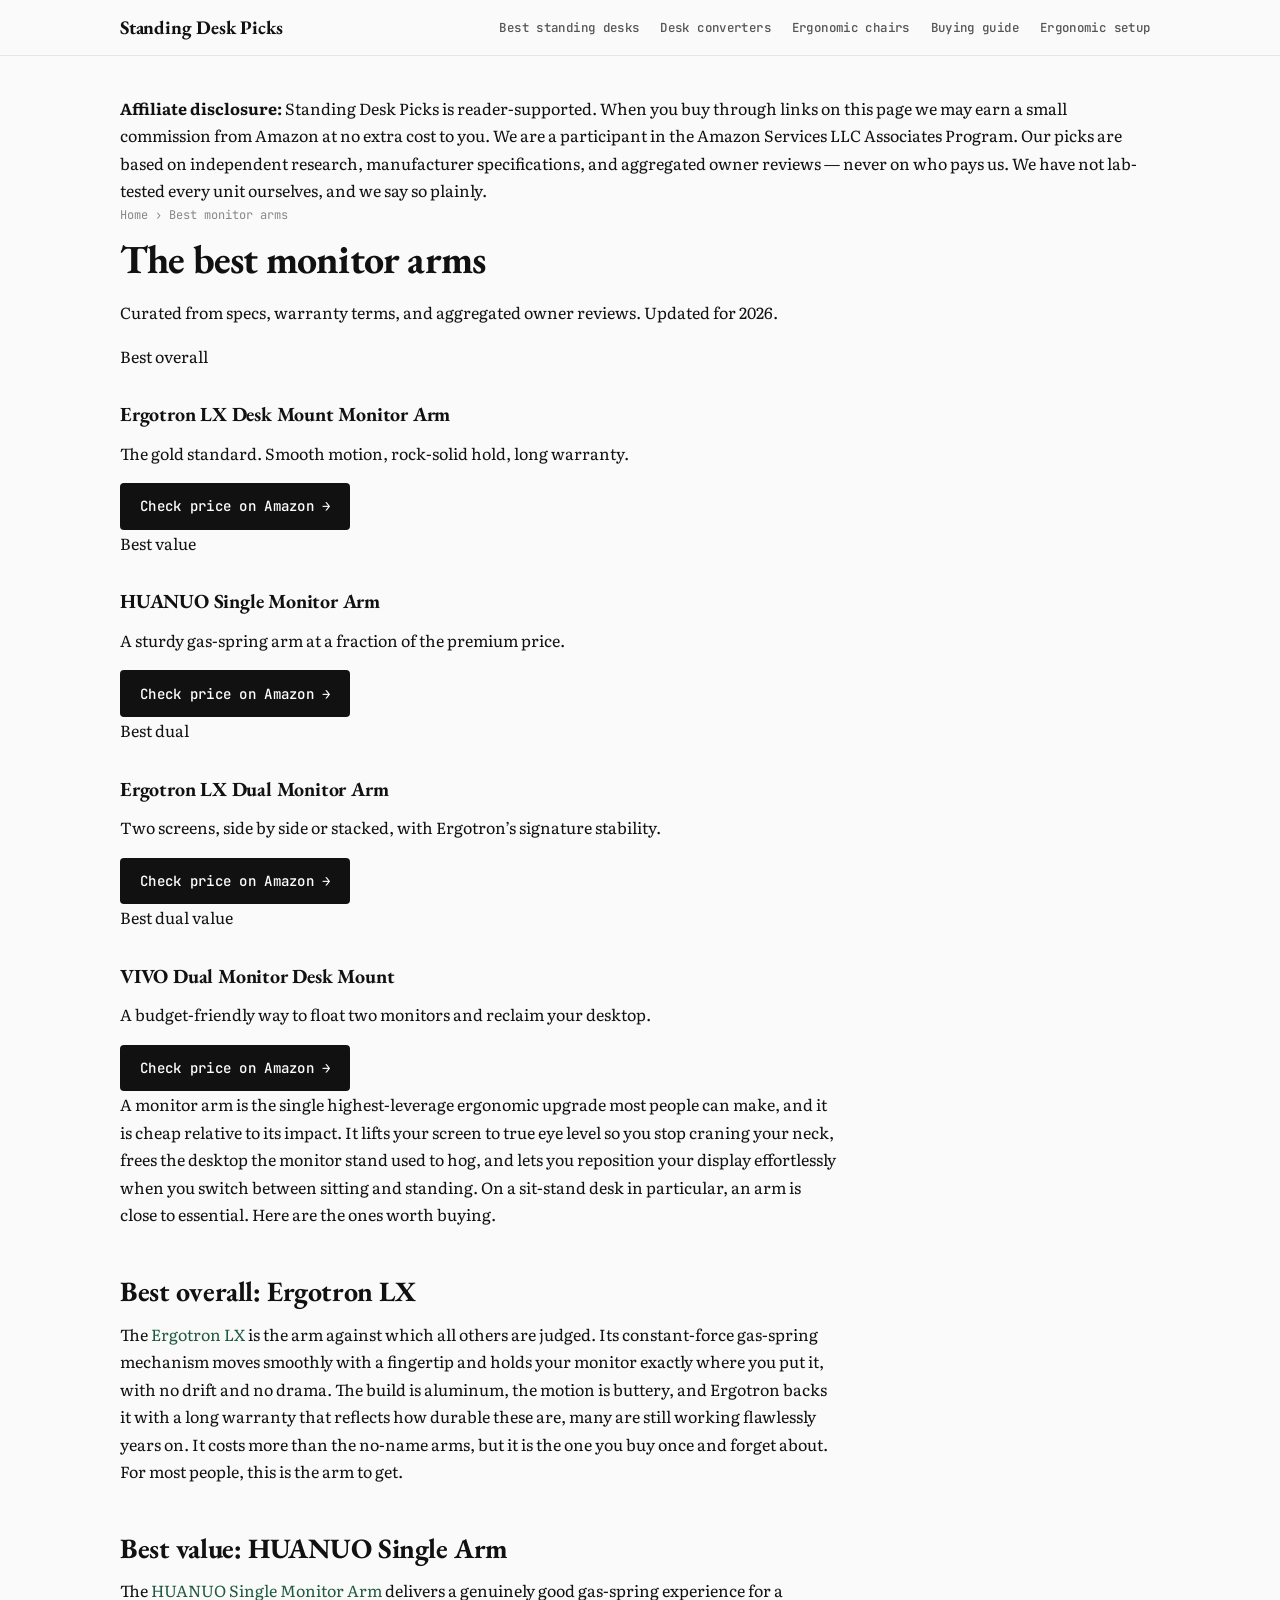
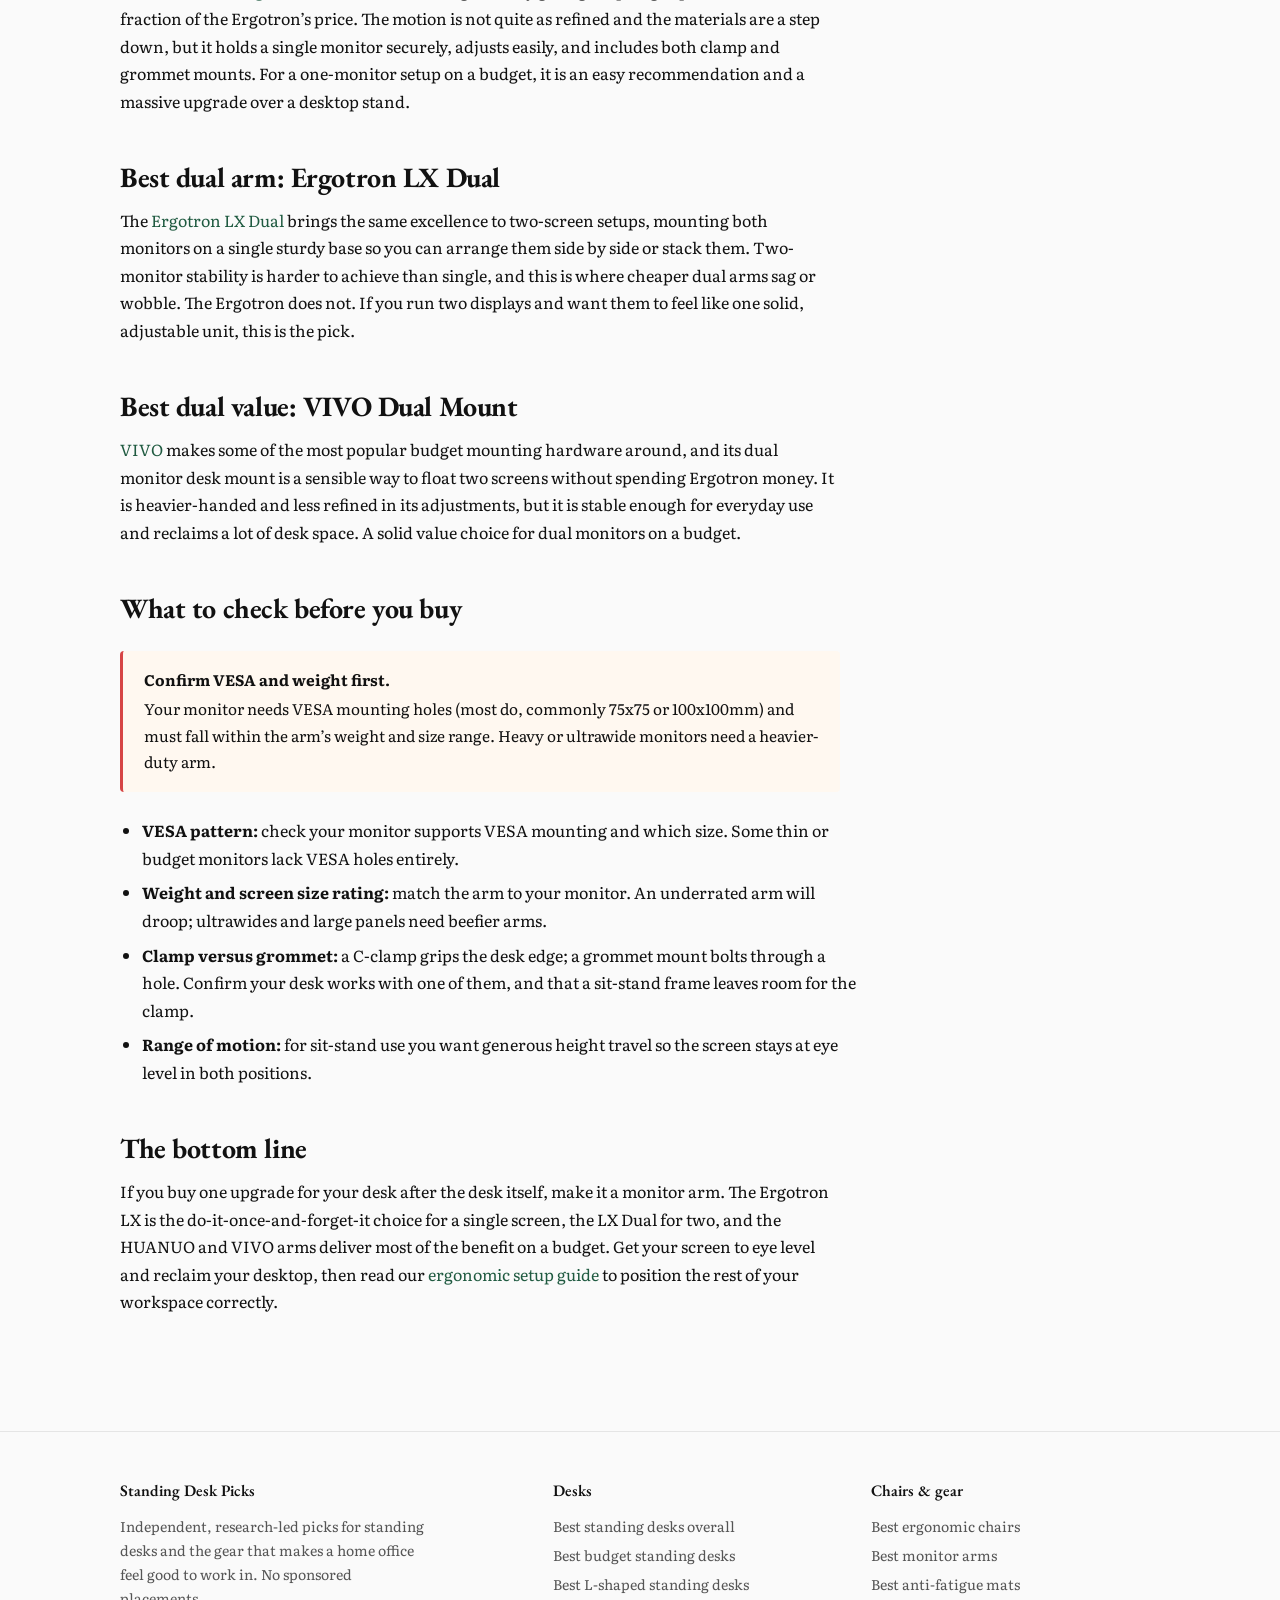
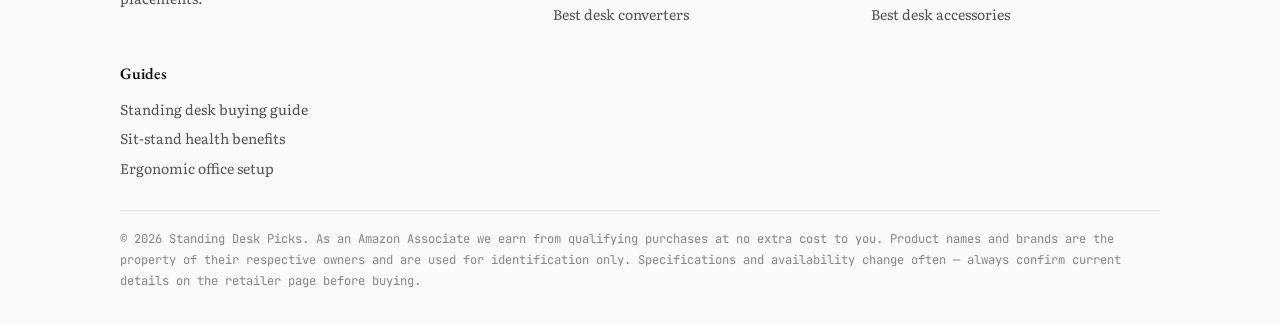
<file: best-monitor-arms/index.html>
<!DOCTYPE html>
<html lang="en">
<head>
  <meta charset="UTF-8">
  <meta name="viewport" content="width=device-width, initial-scale=1">
  <title>The best monitor arms for 2026: single and dual picks | Standing Desk Picks</title>
  <meta name="description" content="A monitor arm gets your screen to eye level and frees your desk. Our picks led by the Ergotron LX, with value single and dual options for every budget.">
  <meta name="robots" content="index, follow">
  <meta property="og:title" content="The best monitor arms for 2026: single and dual picks | Standing Desk Picks">
  <meta property="og:description" content="A monitor arm gets your screen to eye level and frees your desk. Our picks led by the Ergotron LX, with value single and dual options for every budget.">
  <meta property="og:type" content="website">
  <link rel="stylesheet" href="../css/style.css">
</head>
<body>
  <a class="skip-link" href="#main">Skip to content</a>
  <header>
    <div class="container">
      <a class="brand" href="../">Standing Desk Picks</a>
      <nav aria-label="Primary">
      <a href="../best-standing-desks/">Best standing desks</a>
      <a href="../best-standing-desk-converters/">Desk converters</a>
      <a href="../best-ergonomic-office-chairs/">Ergonomic chairs</a>
      <a href="../standing-desk-buying-guide/">Buying guide</a>
      <a href="../ergonomic-office-setup-guide/">Ergonomic setup</a>
      </nav>
    </div>
  </header>
  <main id="main">
    <div class="container">
      <div class="disclaimer">
        <strong>Affiliate disclosure:</strong> Standing Desk Picks is reader-supported. When you buy through links on this page we may earn a small commission from Amazon at no extra cost to you. We are a participant in the Amazon Services LLC Associates Program. Our picks are based on independent research, manufacturer specifications, and aggregated owner reviews — never on who pays us. We have not lab-tested every unit ourselves, and we say so plainly.
      </div>
      <article>
<div class="breadcrumb"><a href="../">Home</a> &rsaquo; Best monitor arms</div>
<h1>The best monitor arms</h1>
<p class="byline">Curated from specs, warranty terms, and aggregated owner reviews. Updated for 2026.</p>

<div class="product-grid">
  <div class="product-card">
    <span class="badge best-overall">Best overall</span>
    <h3>Ergotron LX Desk Mount Monitor Arm</h3>
    <p>The gold standard. Smooth motion, rock-solid hold, long warranty.</p>
    <a class="btn-amazon" href="https://www.amazon.com/s?k=Ergotron+LX+monitor+arm&tag=leefuhrpicks-20" rel="nofollow sponsored noopener" target="_blank">Check price on Amazon &rarr;</a>
  </div>
  <div class="product-card">
    <span class="badge budget">Best value</span>
    <h3>HUANUO Single Monitor Arm</h3>
    <p>A sturdy gas-spring arm at a fraction of the premium price.</p>
    <a class="btn-amazon" href="https://www.amazon.com/s?k=HUANUO+single+monitor+arm&tag=leefuhrpicks-20" rel="nofollow sponsored noopener" target="_blank">Check price on Amazon &rarr;</a>
  </div>
  <div class="product-card">
    <span class="badge">Best dual</span>
    <h3>Ergotron LX Dual Monitor Arm</h3>
    <p>Two screens, side by side or stacked, with Ergotron’s signature stability.</p>
    <a class="btn-amazon" href="https://www.amazon.com/s?k=Ergotron+LX+dual+monitor+arm&tag=leefuhrpicks-20" rel="nofollow sponsored noopener" target="_blank">Check price on Amazon &rarr;</a>
  </div>
  <div class="product-card">
    <span class="badge">Best dual value</span>
    <h3>VIVO Dual Monitor Desk Mount</h3>
    <p>A budget-friendly way to float two monitors and reclaim your desktop.</p>
    <a class="btn-amazon" href="https://www.amazon.com/s?k=VIVO+dual+monitor+desk+mount&tag=leefuhrpicks-20" rel="nofollow sponsored noopener" target="_blank">Check price on Amazon &rarr;</a>
  </div>
</div>

<p class="lead">A monitor arm is the single highest-leverage ergonomic upgrade most people can make, and it is cheap relative to its impact. It lifts your screen to true eye level so you stop craning your neck, frees the desktop the monitor stand used to hog, and lets you reposition your display effortlessly when you switch between sitting and standing. On a sit-stand desk in particular, an arm is close to essential. Here are the ones worth buying.</p>

<h2>Best overall: Ergotron LX</h2>
<p>The <a href="https://www.amazon.com/s?k=Ergotron+LX+monitor+arm&tag=leefuhrpicks-20" rel="nofollow sponsored noopener" target="_blank">Ergotron LX</a> is the arm against which all others are judged. Its constant-force gas-spring mechanism moves smoothly with a fingertip and holds your monitor exactly where you put it, with no drift and no drama. The build is aluminum, the motion is buttery, and Ergotron backs it with a long warranty that reflects how durable these are, many are still working flawlessly years on. It costs more than the no-name arms, but it is the one you buy once and forget about. For most people, this is the arm to get.</p>

<h2>Best value: HUANUO Single Arm</h2>
<p>The <a href="https://www.amazon.com/s?k=HUANUO+single+monitor+arm&tag=leefuhrpicks-20" rel="nofollow sponsored noopener" target="_blank">HUANUO Single Monitor Arm</a> delivers a genuinely good gas-spring experience for a fraction of the Ergotron’s price. The motion is not quite as refined and the materials are a step down, but it holds a single monitor securely, adjusts easily, and includes both clamp and grommet mounts. For a one-monitor setup on a budget, it is an easy recommendation and a massive upgrade over a desktop stand.</p>

<h2>Best dual arm: Ergotron LX Dual</h2>
<p>The <a href="https://www.amazon.com/s?k=Ergotron+LX+dual+monitor+arm&tag=leefuhrpicks-20" rel="nofollow sponsored noopener" target="_blank">Ergotron LX Dual</a> brings the same excellence to two-screen setups, mounting both monitors on a single sturdy base so you can arrange them side by side or stack them. Two-monitor stability is harder to achieve than single, and this is where cheaper dual arms sag or wobble. The Ergotron does not. If you run two displays and want them to feel like one solid, adjustable unit, this is the pick.</p>

<h2>Best dual value: VIVO Dual Mount</h2>
<p><a href="https://www.amazon.com/s?k=VIVO+dual+monitor+desk+mount&tag=leefuhrpicks-20" rel="nofollow sponsored noopener" target="_blank">VIVO</a> makes some of the most popular budget mounting hardware around, and its dual monitor desk mount is a sensible way to float two screens without spending Ergotron money. It is heavier-handed and less refined in its adjustments, but it is stable enough for everyday use and reclaims a lot of desk space. A solid value choice for dual monitors on a budget.</p>

<h2>What to check before you buy</h2>
<div class="callout callout-warn">
  <strong>Confirm VESA and weight first.</strong>
  Your monitor needs VESA mounting holes (most do, commonly 75x75 or 100x100mm) and must fall within the arm’s weight and size range. Heavy or ultrawide monitors need a heavier-duty arm.
</div>
<ul>
  <li><strong>VESA pattern:</strong> check your monitor supports VESA mounting and which size. Some thin or budget monitors lack VESA holes entirely.</li>
  <li><strong>Weight and screen size rating:</strong> match the arm to your monitor. An underrated arm will droop; ultrawides and large panels need beefier arms.</li>
  <li><strong>Clamp versus grommet:</strong> a C-clamp grips the desk edge; a grommet mount bolts through a hole. Confirm your desk works with one of them, and that a sit-stand frame leaves room for the clamp.</li>
  <li><strong>Range of motion:</strong> for sit-stand use you want generous height travel so the screen stays at eye level in both positions.</li>
</ul>

<h2>The bottom line</h2>
<p>If you buy one upgrade for your desk after the desk itself, make it a monitor arm. The Ergotron LX is the do-it-once-and-forget-it choice for a single screen, the LX Dual for two, and the HUANUO and VIVO arms deliver most of the benefit on a budget. Get your screen to eye level and reclaim your desktop, then read our <a href="../ergonomic-office-setup-guide/">ergonomic setup guide</a> to position the rest of your workspace correctly.</p>

      </article>
    </div>
  </main>
  <footer>
    <div class="container">
      <div class="footer-grid">
        <div>
          <h4>Standing Desk Picks</h4>
          <p>Independent, research-led picks for standing desks and the gear that makes a home office feel good to work in. No sponsored placements.</p>
        </div>
        <div>
          <h4>Desks</h4>
          <ul>
      <li><a href="../best-standing-desks/">Best standing desks overall</a></li>
      <li><a href="../best-budget-standing-desks/">Best budget standing desks</a></li>
      <li><a href="../best-l-shaped-standing-desks/">Best L-shaped standing desks</a></li>
      <li><a href="../best-standing-desk-converters/">Best desk converters</a></li>
          </ul>
        </div>
        <div>
          <h4>Chairs &amp; gear</h4>
          <ul>
      <li><a href="../best-ergonomic-office-chairs/">Best ergonomic chairs</a></li>
      <li><a href="../best-monitor-arms/">Best monitor arms</a></li>
      <li><a href="../best-anti-fatigue-mats/">Best anti-fatigue mats</a></li>
      <li><a href="../best-standing-desk-accessories/">Best desk accessories</a></li>
          </ul>
        </div>
        <div>
          <h4>Guides</h4>
          <ul>
      <li><a href="../standing-desk-buying-guide/">Standing desk buying guide</a></li>
      <li><a href="../sit-stand-desk-health-benefits/">Sit-stand health benefits</a></li>
      <li><a href="../ergonomic-office-setup-guide/">Ergonomic office setup</a></li>
          </ul>
        </div>
      </div>
      <div class="footer-bottom">
        <p>&copy; 2026 Standing Desk Picks. As an Amazon Associate we earn from qualifying purchases at no extra cost to you. Product names and brands are the property of their respective owners and are used for identification only. Specifications and availability change often — always confirm current details on the retailer page before buying.</p>
      </div>
    </div>
  </footer>
</body>
</html>
</file>
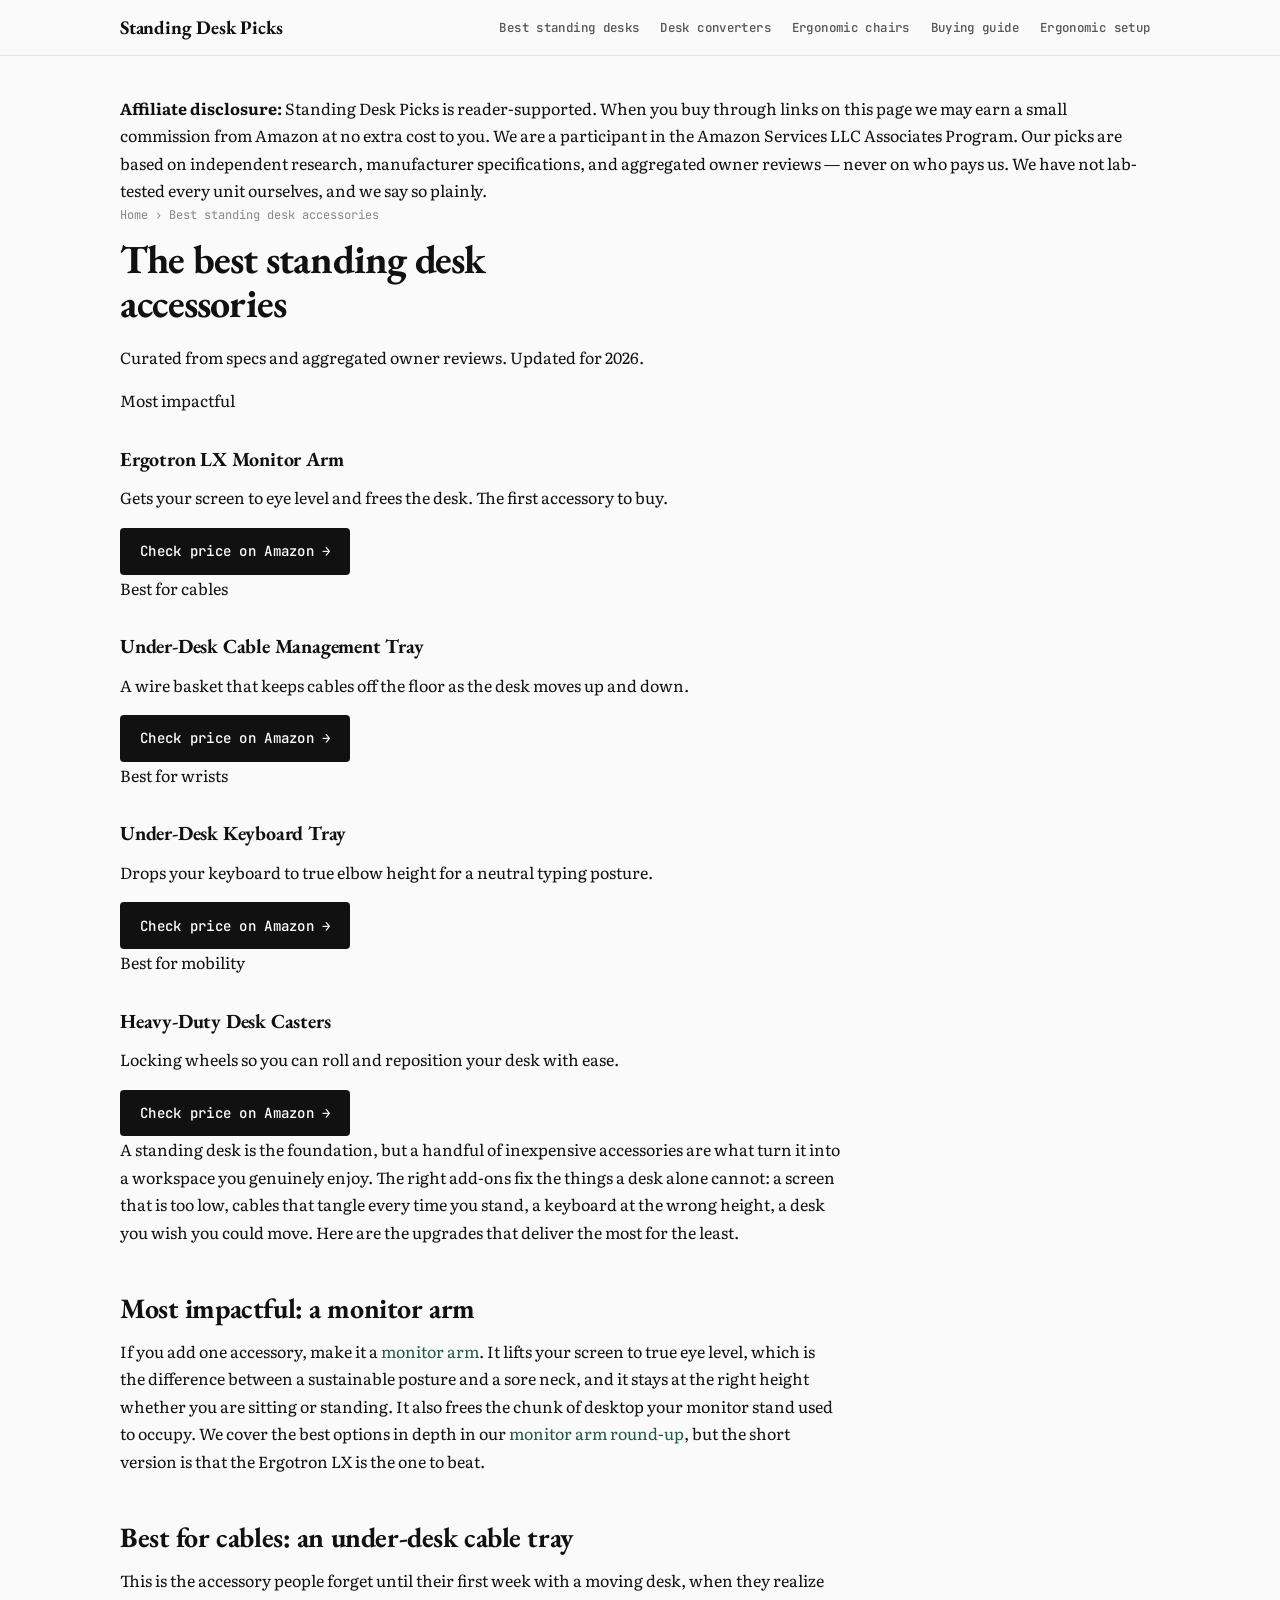
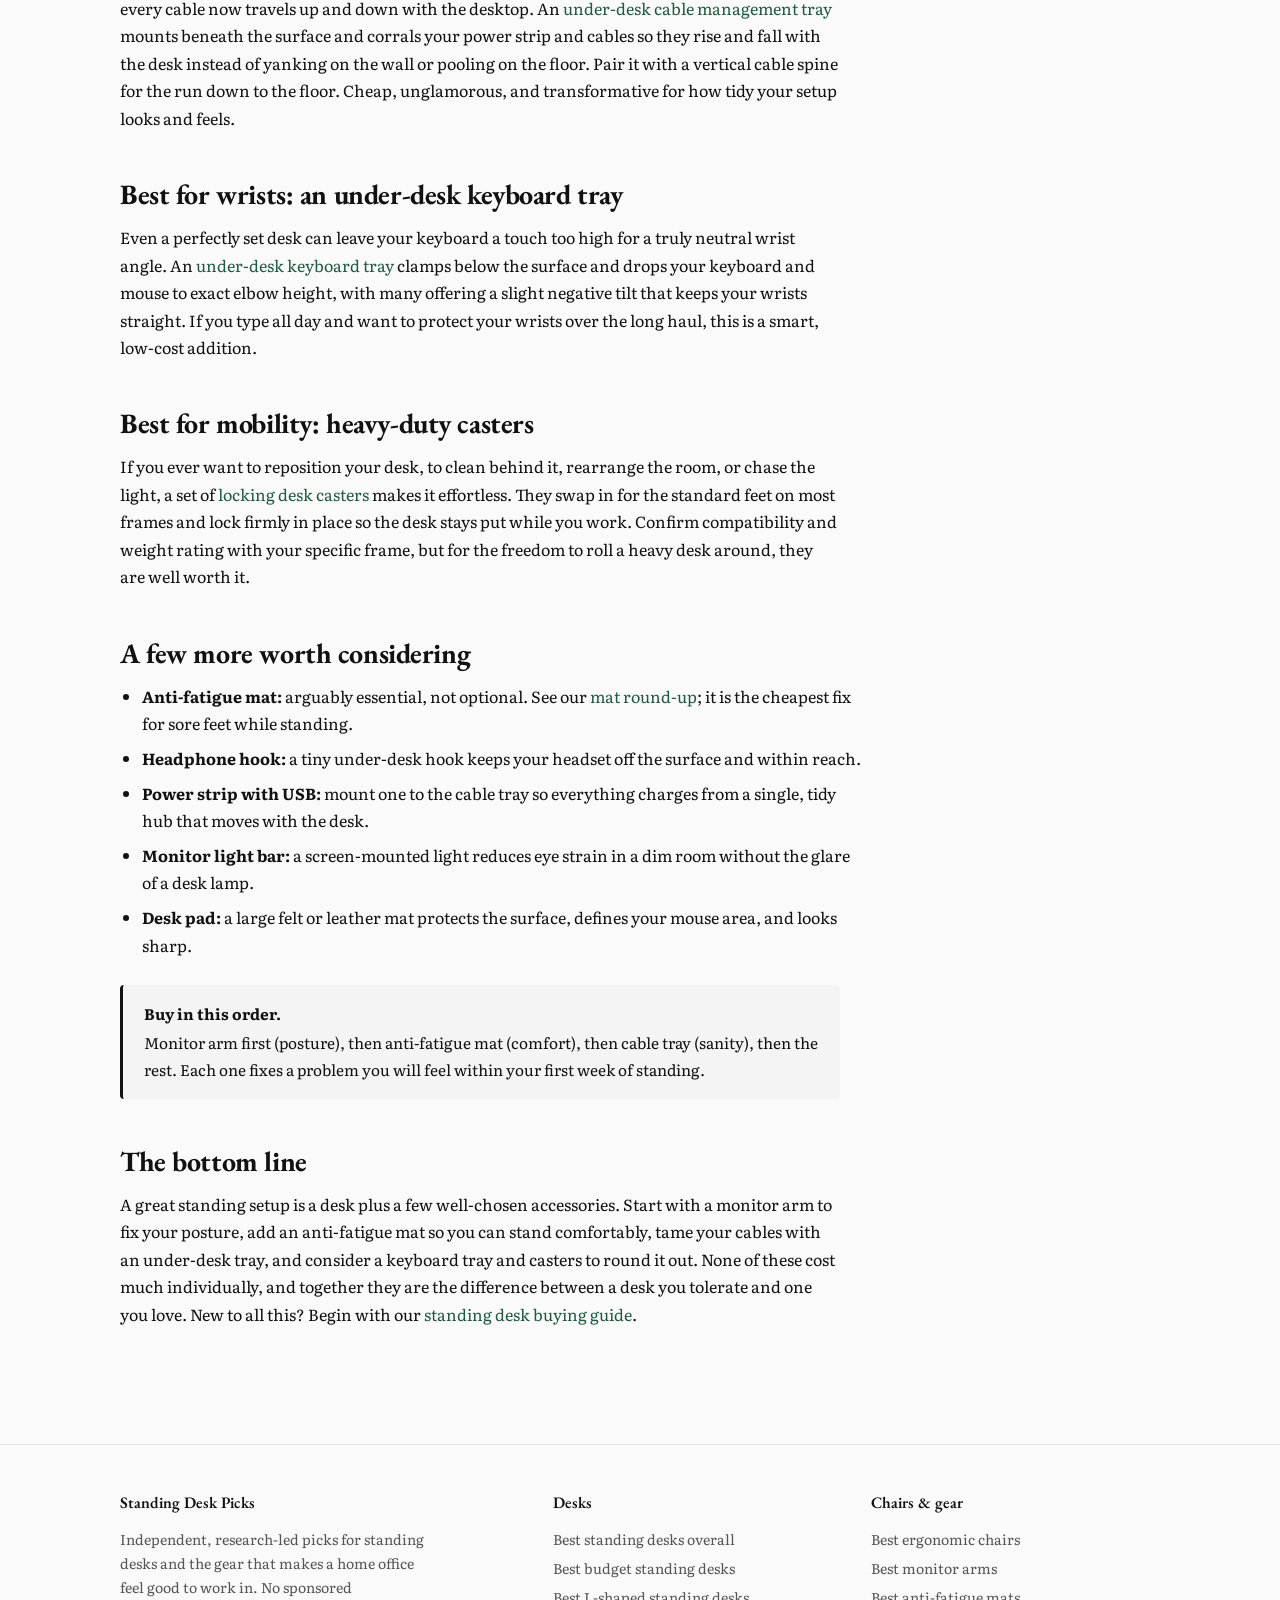
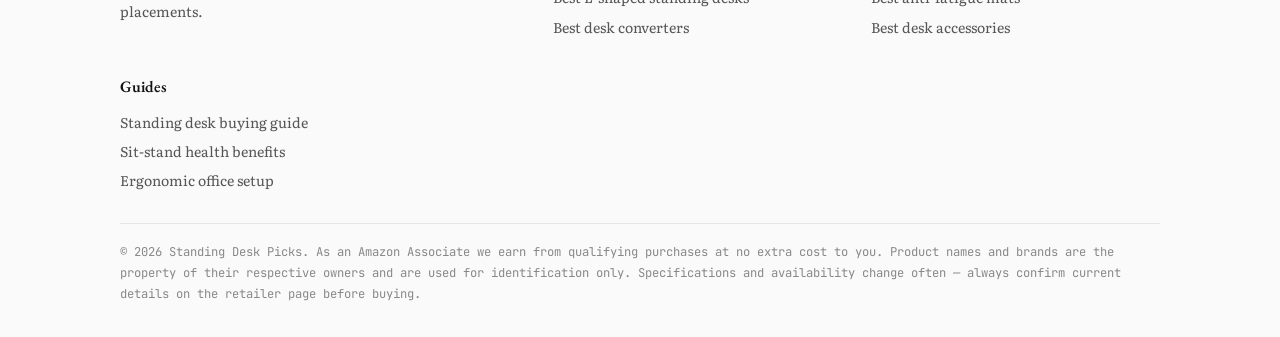
<file: best-standing-desk-accessories/index.html>
<!DOCTYPE html>
<html lang="en">
<head>
  <meta charset="UTF-8">
  <meta name="viewport" content="width=device-width, initial-scale=1">
  <title>The best standing desk accessories for 2026 | Standing Desk Picks</title>
  <meta name="description" content="The add-ons that turn a standing desk into a workspace you love: monitor arms, cable trays, keyboard trays, casters, and more, with a sensible buying order.">
  <meta name="robots" content="index, follow">
  <meta property="og:title" content="The best standing desk accessories for 2026 | Standing Desk Picks">
  <meta property="og:description" content="The add-ons that turn a standing desk into a workspace you love: monitor arms, cable trays, keyboard trays, casters, and more, with a sensible buying order.">
  <meta property="og:type" content="website">
  <link rel="stylesheet" href="../css/style.css">
</head>
<body>
  <a class="skip-link" href="#main">Skip to content</a>
  <header>
    <div class="container">
      <a class="brand" href="../">Standing Desk Picks</a>
      <nav aria-label="Primary">
      <a href="../best-standing-desks/">Best standing desks</a>
      <a href="../best-standing-desk-converters/">Desk converters</a>
      <a href="../best-ergonomic-office-chairs/">Ergonomic chairs</a>
      <a href="../standing-desk-buying-guide/">Buying guide</a>
      <a href="../ergonomic-office-setup-guide/">Ergonomic setup</a>
      </nav>
    </div>
  </header>
  <main id="main">
    <div class="container">
      <div class="disclaimer">
        <strong>Affiliate disclosure:</strong> Standing Desk Picks is reader-supported. When you buy through links on this page we may earn a small commission from Amazon at no extra cost to you. We are a participant in the Amazon Services LLC Associates Program. Our picks are based on independent research, manufacturer specifications, and aggregated owner reviews — never on who pays us. We have not lab-tested every unit ourselves, and we say so plainly.
      </div>
      <article>
<div class="breadcrumb"><a href="../">Home</a> &rsaquo; Best standing desk accessories</div>
<h1>The best standing desk accessories</h1>
<p class="byline">Curated from specs and aggregated owner reviews. Updated for 2026.</p>

<div class="product-grid">
  <div class="product-card">
    <span class="badge best-overall">Most impactful</span>
    <h3>Ergotron LX Monitor Arm</h3>
    <p>Gets your screen to eye level and frees the desk. The first accessory to buy.</p>
    <a class="btn-amazon" href="https://www.amazon.com/s?k=Ergotron+LX+monitor+arm&tag=leefuhrpicks-20" rel="nofollow sponsored noopener" target="_blank">Check price on Amazon &rarr;</a>
  </div>
  <div class="product-card">
    <span class="badge">Best for cables</span>
    <h3>Under-Desk Cable Management Tray</h3>
    <p>A wire basket that keeps cables off the floor as the desk moves up and down.</p>
    <a class="btn-amazon" href="https://www.amazon.com/s?k=under+desk+cable+management+tray&tag=leefuhrpicks-20" rel="nofollow sponsored noopener" target="_blank">Check price on Amazon &rarr;</a>
  </div>
  <div class="product-card">
    <span class="badge">Best for wrists</span>
    <h3>Under-Desk Keyboard Tray</h3>
    <p>Drops your keyboard to true elbow height for a neutral typing posture.</p>
    <a class="btn-amazon" href="https://www.amazon.com/s?k=under+desk+keyboard+tray+clamp&tag=leefuhrpicks-20" rel="nofollow sponsored noopener" target="_blank">Check price on Amazon &rarr;</a>
  </div>
  <div class="product-card">
    <span class="badge budget">Best for mobility</span>
    <h3>Heavy-Duty Desk Casters</h3>
    <p>Locking wheels so you can roll and reposition your desk with ease.</p>
    <a class="btn-amazon" href="https://www.amazon.com/s?k=standing+desk+caster+wheels&tag=leefuhrpicks-20" rel="nofollow sponsored noopener" target="_blank">Check price on Amazon &rarr;</a>
  </div>
</div>

<p class="lead">A standing desk is the foundation, but a handful of inexpensive accessories are what turn it into a workspace you genuinely enjoy. The right add-ons fix the things a desk alone cannot: a screen that is too low, cables that tangle every time you stand, a keyboard at the wrong height, a desk you wish you could move. Here are the upgrades that deliver the most for the least.</p>

<h2>Most impactful: a monitor arm</h2>
<p>If you add one accessory, make it a <a href="https://www.amazon.com/s?k=Ergotron+LX+monitor+arm&tag=leefuhrpicks-20" rel="nofollow sponsored noopener" target="_blank">monitor arm</a>. It lifts your screen to true eye level, which is the difference between a sustainable posture and a sore neck, and it stays at the right height whether you are sitting or standing. It also frees the chunk of desktop your monitor stand used to occupy. We cover the best options in depth in our <a href="../best-monitor-arms/">monitor arm round-up</a>, but the short version is that the Ergotron LX is the one to beat.</p>

<h2>Best for cables: an under-desk cable tray</h2>
<p>This is the accessory people forget until their first week with a moving desk, when they realize every cable now travels up and down with the desktop. An <a href="https://www.amazon.com/s?k=under+desk+cable+management+tray&tag=leefuhrpicks-20" rel="nofollow sponsored noopener" target="_blank">under-desk cable management tray</a> mounts beneath the surface and corrals your power strip and cables so they rise and fall with the desk instead of yanking on the wall or pooling on the floor. Pair it with a vertical cable spine for the run down to the floor. Cheap, unglamorous, and transformative for how tidy your setup looks and feels.</p>

<h2>Best for wrists: an under-desk keyboard tray</h2>
<p>Even a perfectly set desk can leave your keyboard a touch too high for a truly neutral wrist angle. An <a href="https://www.amazon.com/s?k=under+desk+keyboard+tray+clamp&tag=leefuhrpicks-20" rel="nofollow sponsored noopener" target="_blank">under-desk keyboard tray</a> clamps below the surface and drops your keyboard and mouse to exact elbow height, with many offering a slight negative tilt that keeps your wrists straight. If you type all day and want to protect your wrists over the long haul, this is a smart, low-cost addition.</p>

<h2>Best for mobility: heavy-duty casters</h2>
<p>If you ever want to reposition your desk, to clean behind it, rearrange the room, or chase the light, a set of <a href="https://www.amazon.com/s?k=standing+desk+caster+wheels&tag=leefuhrpicks-20" rel="nofollow sponsored noopener" target="_blank">locking desk casters</a> makes it effortless. They swap in for the standard feet on most frames and lock firmly in place so the desk stays put while you work. Confirm compatibility and weight rating with your specific frame, but for the freedom to roll a heavy desk around, they are well worth it.</p>

<h2>A few more worth considering</h2>
<ul>
  <li><strong>Anti-fatigue mat:</strong> arguably essential, not optional. See our <a href="../best-anti-fatigue-mats/">mat round-up</a>; it is the cheapest fix for sore feet while standing.</li>
  <li><strong>Headphone hook:</strong> a tiny under-desk hook keeps your headset off the surface and within reach.</li>
  <li><strong>Power strip with USB:</strong> mount one to the cable tray so everything charges from a single, tidy hub that moves with the desk.</li>
  <li><strong>Monitor light bar:</strong> a screen-mounted light reduces eye strain in a dim room without the glare of a desk lamp.</li>
  <li><strong>Desk pad:</strong> a large felt or leather mat protects the surface, defines your mouse area, and looks sharp.</li>
</ul>

<div class="callout callout-tip">
  <strong>Buy in this order.</strong>
  Monitor arm first (posture), then anti-fatigue mat (comfort), then cable tray (sanity), then the rest. Each one fixes a problem you will feel within your first week of standing.
</div>

<h2>The bottom line</h2>
<p>A great standing setup is a desk plus a few well-chosen accessories. Start with a monitor arm to fix your posture, add an anti-fatigue mat so you can stand comfortably, tame your cables with an under-desk tray, and consider a keyboard tray and casters to round it out. None of these cost much individually, and together they are the difference between a desk you tolerate and one you love. New to all this? Begin with our <a href="../standing-desk-buying-guide/">standing desk buying guide</a>.</p>

      </article>
    </div>
  </main>
  <footer>
    <div class="container">
      <div class="footer-grid">
        <div>
          <h4>Standing Desk Picks</h4>
          <p>Independent, research-led picks for standing desks and the gear that makes a home office feel good to work in. No sponsored placements.</p>
        </div>
        <div>
          <h4>Desks</h4>
          <ul>
      <li><a href="../best-standing-desks/">Best standing desks overall</a></li>
      <li><a href="../best-budget-standing-desks/">Best budget standing desks</a></li>
      <li><a href="../best-l-shaped-standing-desks/">Best L-shaped standing desks</a></li>
      <li><a href="../best-standing-desk-converters/">Best desk converters</a></li>
          </ul>
        </div>
        <div>
          <h4>Chairs &amp; gear</h4>
          <ul>
      <li><a href="../best-ergonomic-office-chairs/">Best ergonomic chairs</a></li>
      <li><a href="../best-monitor-arms/">Best monitor arms</a></li>
      <li><a href="../best-anti-fatigue-mats/">Best anti-fatigue mats</a></li>
      <li><a href="../best-standing-desk-accessories/">Best desk accessories</a></li>
          </ul>
        </div>
        <div>
          <h4>Guides</h4>
          <ul>
      <li><a href="../standing-desk-buying-guide/">Standing desk buying guide</a></li>
      <li><a href="../sit-stand-desk-health-benefits/">Sit-stand health benefits</a></li>
      <li><a href="../ergonomic-office-setup-guide/">Ergonomic office setup</a></li>
          </ul>
        </div>
      </div>
      <div class="footer-bottom">
        <p>&copy; 2026 Standing Desk Picks. As an Amazon Associate we earn from qualifying purchases at no extra cost to you. Product names and brands are the property of their respective owners and are used for identification only. Specifications and availability change often — always confirm current details on the retailer page before buying.</p>
      </div>
    </div>
  </footer>
</body>
</html>
</file>
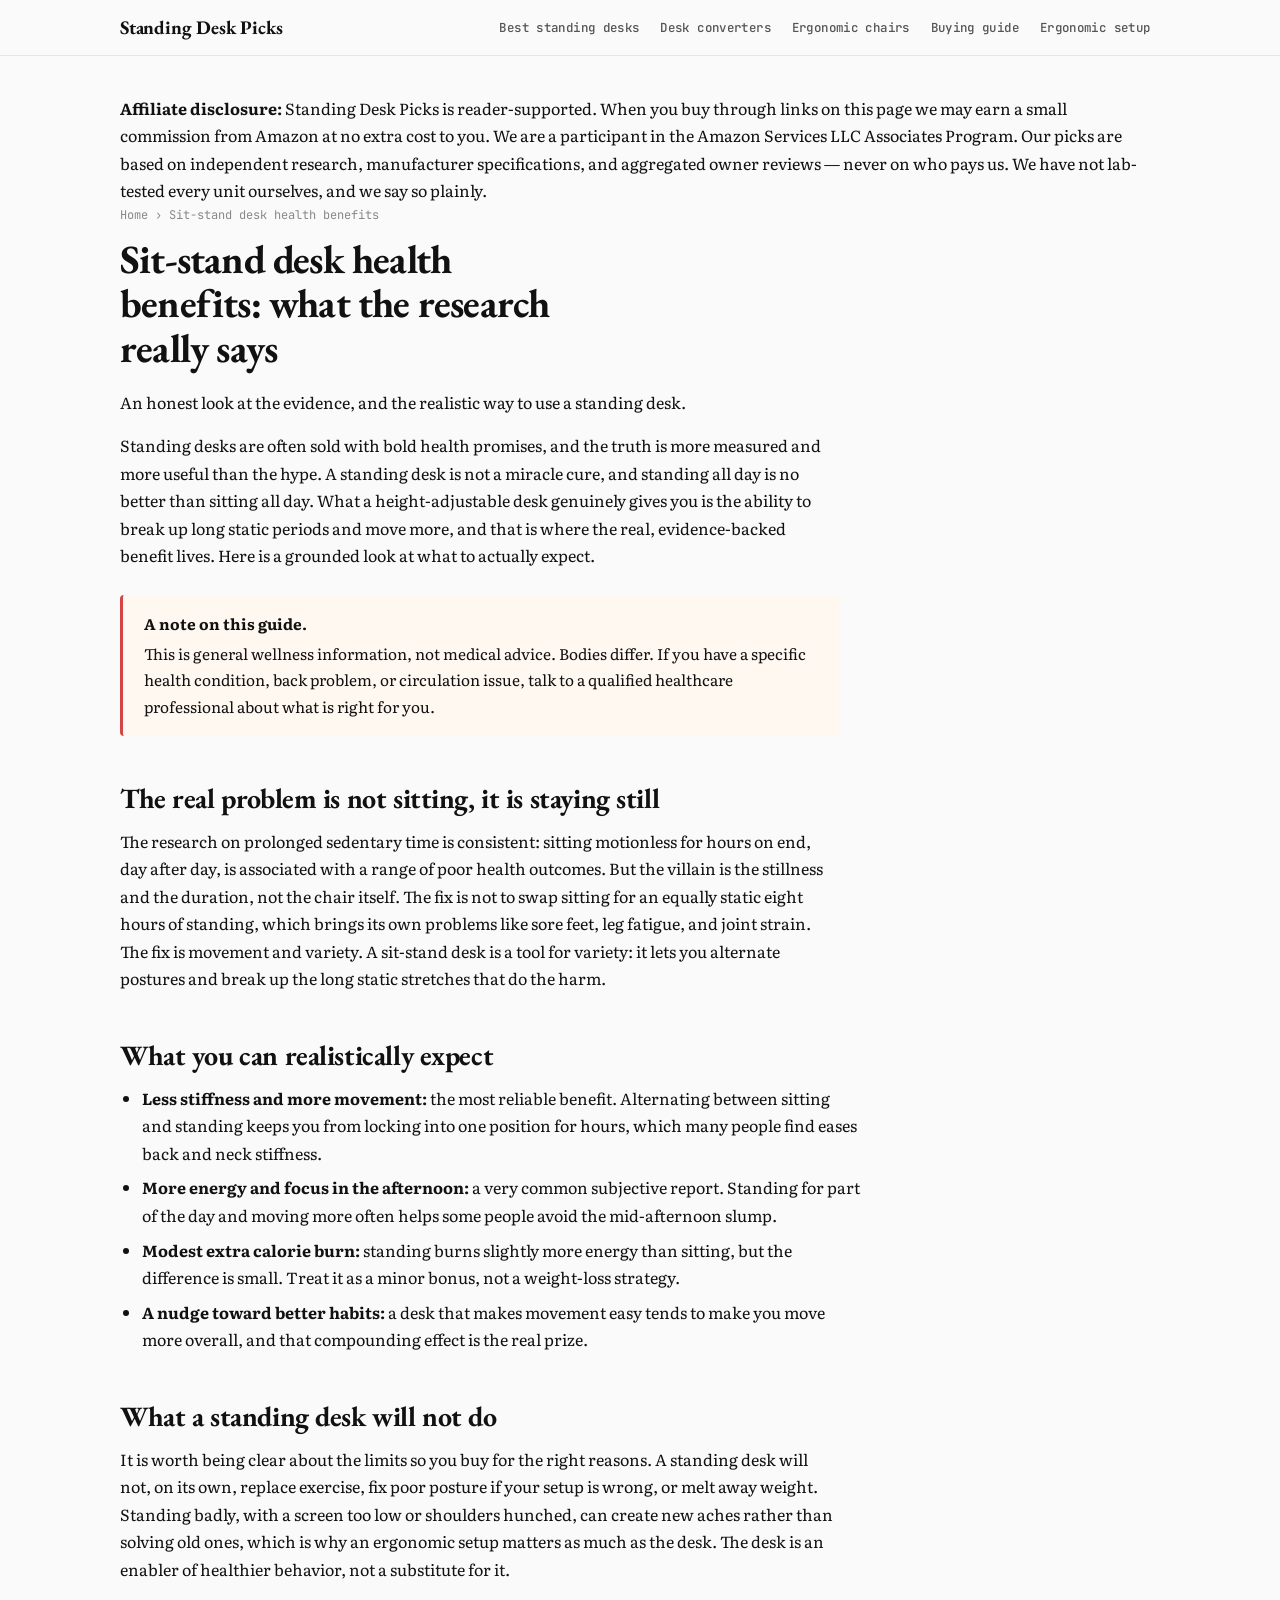
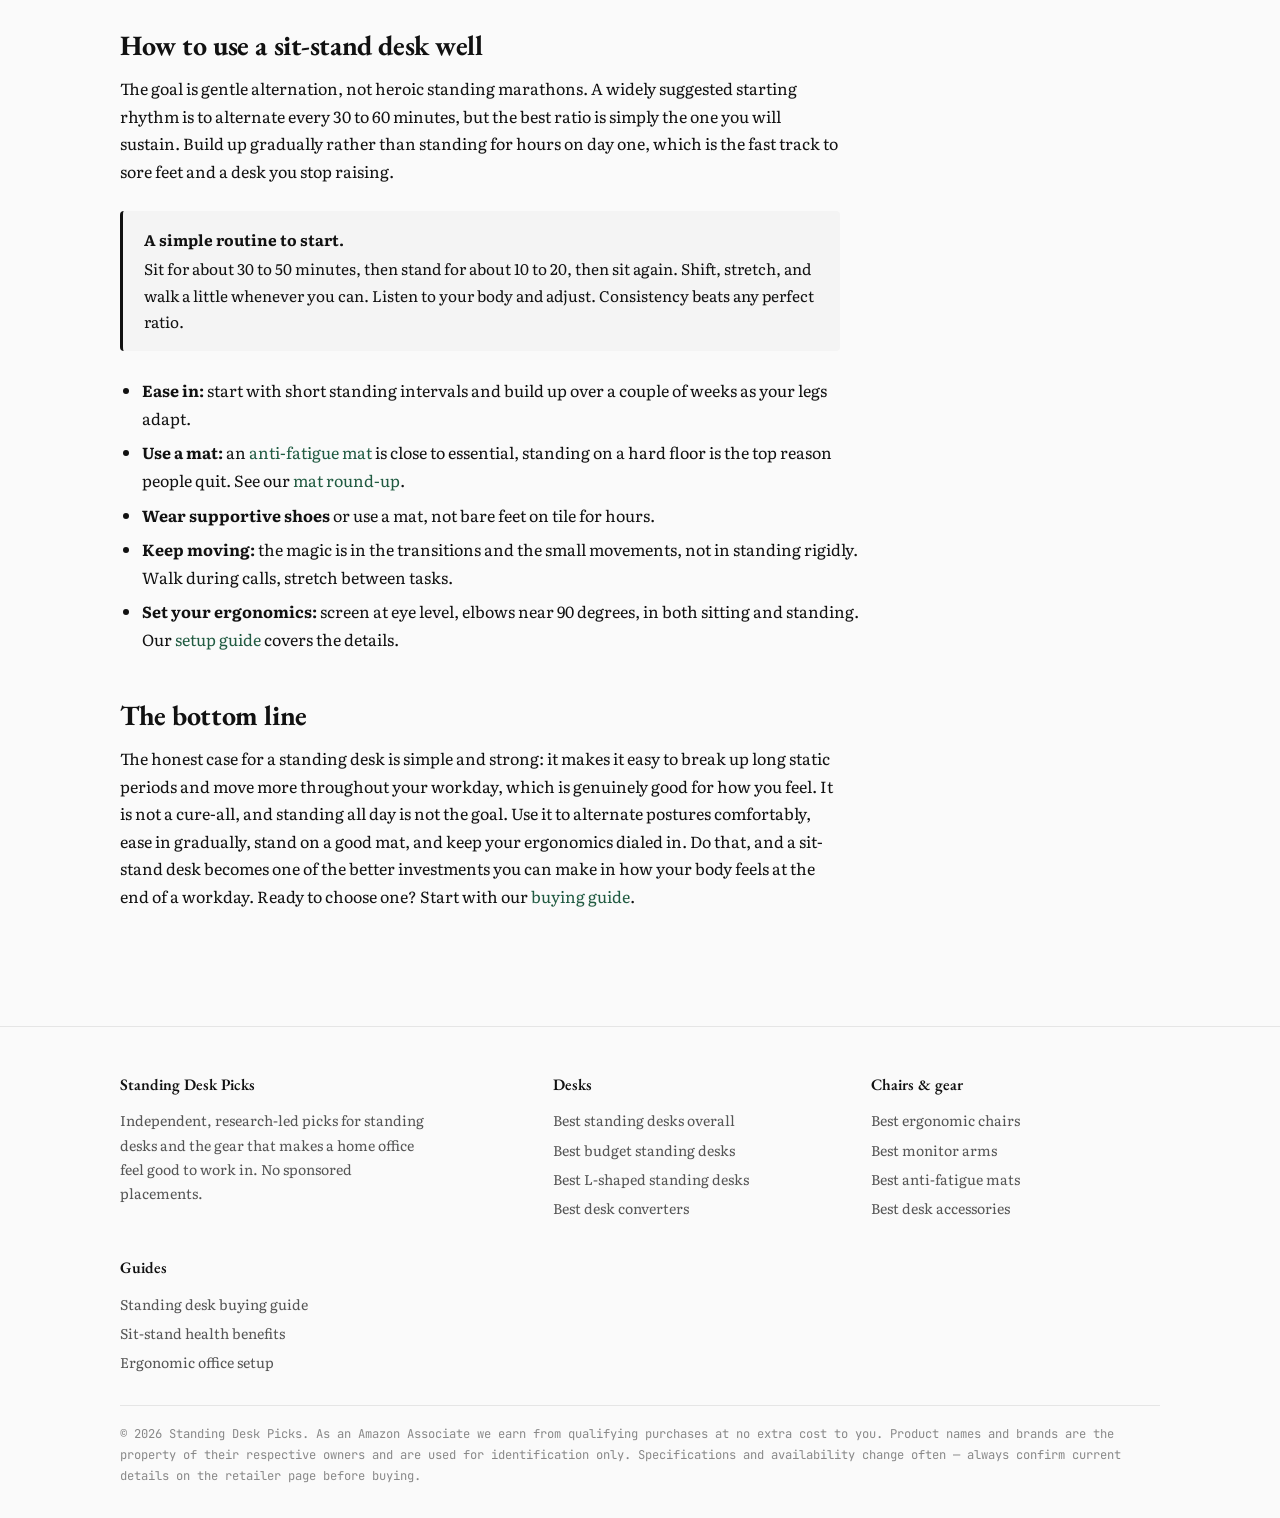
<file: sit-stand-desk-health-benefits/index.html>
<!DOCTYPE html>
<html lang="en">
<head>
  <meta charset="UTF-8">
  <meta name="viewport" content="width=device-width, initial-scale=1">
  <title>Sit-stand desk health benefits: what the research really says | Standing Desk Picks</title>
  <meta name="description" content="An honest look at standing desk health claims, what the evidence supports, what it does not, and the realistic way to use a sit-stand desk without overdoing it.">
  <meta name="robots" content="index, follow">
  <meta property="og:title" content="Sit-stand desk health benefits: what the research really says | Standing Desk Picks">
  <meta property="og:description" content="An honest look at standing desk health claims, what the evidence supports, what it does not, and the realistic way to use a sit-stand desk without overdoing it.">
  <meta property="og:type" content="website">
  <link rel="stylesheet" href="../css/style.css">
</head>
<body>
  <a class="skip-link" href="#main">Skip to content</a>
  <header>
    <div class="container">
      <a class="brand" href="../">Standing Desk Picks</a>
      <nav aria-label="Primary">
      <a href="../best-standing-desks/">Best standing desks</a>
      <a href="../best-standing-desk-converters/">Desk converters</a>
      <a href="../best-ergonomic-office-chairs/">Ergonomic chairs</a>
      <a href="../standing-desk-buying-guide/">Buying guide</a>
      <a href="../ergonomic-office-setup-guide/">Ergonomic setup</a>
      </nav>
    </div>
  </header>
  <main id="main">
    <div class="container">
      <div class="disclaimer">
        <strong>Affiliate disclosure:</strong> Standing Desk Picks is reader-supported. When you buy through links on this page we may earn a small commission from Amazon at no extra cost to you. We are a participant in the Amazon Services LLC Associates Program. Our picks are based on independent research, manufacturer specifications, and aggregated owner reviews — never on who pays us. We have not lab-tested every unit ourselves, and we say so plainly.
      </div>
      <article>
<div class="breadcrumb"><a href="../">Home</a> &rsaquo; Sit-stand desk health benefits</div>
<h1>Sit-stand desk health benefits: what the research really says</h1>
<p class="byline">An honest look at the evidence, and the realistic way to use a standing desk.</p>

<p class="lead">Standing desks are often sold with bold health promises, and the truth is more measured and more useful than the hype. A standing desk is not a miracle cure, and standing all day is no better than sitting all day. What a height-adjustable desk genuinely gives you is the ability to break up long static periods and move more, and that is where the real, evidence-backed benefit lives. Here is a grounded look at what to actually expect.</p>

<div class="callout callout-warn">
  <strong>A note on this guide.</strong>
  This is general wellness information, not medical advice. Bodies differ. If you have a specific health condition, back problem, or circulation issue, talk to a qualified healthcare professional about what is right for you.
</div>

<h2>The real problem is not sitting, it is staying still</h2>
<p>The research on prolonged sedentary time is consistent: sitting motionless for hours on end, day after day, is associated with a range of poor health outcomes. But the villain is the stillness and the duration, not the chair itself. The fix is not to swap sitting for an equally static eight hours of standing, which brings its own problems like sore feet, leg fatigue, and joint strain. The fix is movement and variety. A sit-stand desk is a tool for variety: it lets you alternate postures and break up the long static stretches that do the harm.</p>

<h2>What you can realistically expect</h2>
<ul>
  <li><strong>Less stiffness and more movement:</strong> the most reliable benefit. Alternating between sitting and standing keeps you from locking into one position for hours, which many people find eases back and neck stiffness.</li>
  <li><strong>More energy and focus in the afternoon:</strong> a very common subjective report. Standing for part of the day and moving more often helps some people avoid the mid-afternoon slump.</li>
  <li><strong>Modest extra calorie burn:</strong> standing burns slightly more energy than sitting, but the difference is small. Treat it as a minor bonus, not a weight-loss strategy.</li>
  <li><strong>A nudge toward better habits:</strong> a desk that makes movement easy tends to make you move more overall, and that compounding effect is the real prize.</li>
</ul>

<h2>What a standing desk will not do</h2>
<p>It is worth being clear about the limits so you buy for the right reasons. A standing desk will not, on its own, replace exercise, fix poor posture if your setup is wrong, or melt away weight. Standing badly, with a screen too low or shoulders hunched, can create new aches rather than solving old ones, which is why an ergonomic setup matters as much as the desk. The desk is an enabler of healthier behavior, not a substitute for it.</p>

<h2>How to use a sit-stand desk well</h2>
<p>The goal is gentle alternation, not heroic standing marathons. A widely suggested starting rhythm is to alternate every 30 to 60 minutes, but the best ratio is simply the one you will sustain. Build up gradually rather than standing for hours on day one, which is the fast track to sore feet and a desk you stop raising.</p>
<div class="callout callout-tip">
  <strong>A simple routine to start.</strong>
  Sit for about 30 to 50 minutes, then stand for about 10 to 20, then sit again. Shift, stretch, and walk a little whenever you can. Listen to your body and adjust. Consistency beats any perfect ratio.
</div>
<ul>
  <li><strong>Ease in:</strong> start with short standing intervals and build up over a couple of weeks as your legs adapt.</li>
  <li><strong>Use a mat:</strong> an <a href="https://www.amazon.com/s?k=anti-fatigue+mat+standing+desk&tag=leefuhrpicks-20" rel="nofollow sponsored noopener" target="_blank">anti-fatigue mat</a> is close to essential, standing on a hard floor is the top reason people quit. See our <a href="../best-anti-fatigue-mats/">mat round-up</a>.</li>
  <li><strong>Wear supportive shoes</strong> or use a mat, not bare feet on tile for hours.</li>
  <li><strong>Keep moving:</strong> the magic is in the transitions and the small movements, not in standing rigidly. Walk during calls, stretch between tasks.</li>
  <li><strong>Set your ergonomics:</strong> screen at eye level, elbows near 90 degrees, in both sitting and standing. Our <a href="../ergonomic-office-setup-guide/">setup guide</a> covers the details.</li>
</ul>

<h2>The bottom line</h2>
<p>The honest case for a standing desk is simple and strong: it makes it easy to break up long static periods and move more throughout your workday, which is genuinely good for how you feel. It is not a cure-all, and standing all day is not the goal. Use it to alternate postures comfortably, ease in gradually, stand on a good mat, and keep your ergonomics dialed in. Do that, and a sit-stand desk becomes one of the better investments you can make in how your body feels at the end of a workday. Ready to choose one? Start with our <a href="../standing-desk-buying-guide/">buying guide</a>.</p>

      </article>
    </div>
  </main>
  <footer>
    <div class="container">
      <div class="footer-grid">
        <div>
          <h4>Standing Desk Picks</h4>
          <p>Independent, research-led picks for standing desks and the gear that makes a home office feel good to work in. No sponsored placements.</p>
        </div>
        <div>
          <h4>Desks</h4>
          <ul>
      <li><a href="../best-standing-desks/">Best standing desks overall</a></li>
      <li><a href="../best-budget-standing-desks/">Best budget standing desks</a></li>
      <li><a href="../best-l-shaped-standing-desks/">Best L-shaped standing desks</a></li>
      <li><a href="../best-standing-desk-converters/">Best desk converters</a></li>
          </ul>
        </div>
        <div>
          <h4>Chairs &amp; gear</h4>
          <ul>
      <li><a href="../best-ergonomic-office-chairs/">Best ergonomic chairs</a></li>
      <li><a href="../best-monitor-arms/">Best monitor arms</a></li>
      <li><a href="../best-anti-fatigue-mats/">Best anti-fatigue mats</a></li>
      <li><a href="../best-standing-desk-accessories/">Best desk accessories</a></li>
          </ul>
        </div>
        <div>
          <h4>Guides</h4>
          <ul>
      <li><a href="../standing-desk-buying-guide/">Standing desk buying guide</a></li>
      <li><a href="../sit-stand-desk-health-benefits/">Sit-stand health benefits</a></li>
      <li><a href="../ergonomic-office-setup-guide/">Ergonomic office setup</a></li>
          </ul>
        </div>
      </div>
      <div class="footer-bottom">
        <p>&copy; 2026 Standing Desk Picks. As an Amazon Associate we earn from qualifying purchases at no extra cost to you. Product names and brands are the property of their respective owners and are used for identification only. Specifications and availability change often — always confirm current details on the retailer page before buying.</p>
      </div>
    </div>
  </footer>
</body>
</html>
</file>
<file: css/style.css>
@import url('https://fonts.googleapis.com/css2?family=EB+Garamond:wght@400;500;600;700&family=Literata:opsz,wght@7..72,400;500;700&family=JetBrains+Mono:wght@400;500;700&display=swap');

:root {
  --brand: #2d7d5a;
  --brand-dark: #1f5a40;
  --accent: #4db37f;
  --navy: #111111;
  --navy-2: #222222;
  --navy-soft: #333333;
  --spark: #111111;
  --spark-ink: #ffffff;
  --good: #1f9d55;
  --bad: #d64545;
  --ink: #111111;
  --ink-soft: #555555;
  --ink-faint: #888888;
  --paper: #fafafa;
  --paper-2: #f4f4f4;
  --card: #ffffff;
  --border: #e5e5e5;
  --on-navy: #ffffff;
  --on-navy-soft: rgba(255,255,255,.74);
  --max-w: 1080px;
  --measure: 720px;
  --serif: 'EB Garamond', Georgia, serif;
  --body-serif: 'Literata', Georgia, serif;
  --mono: 'JetBrains Mono', monospace;
  --sans: system-ui, -apple-system, 'Segoe UI', Roboto, Helvetica, Arial, sans-serif;
  --radius: 4px;
  --radius-sm: 4px;
  --shadow: 0 1px 3px rgba(0,0,0,.06), 0 4px 12px rgba(0,0,0,.05);
  --shadow-hover: 0 4px 16px rgba(0,0,0,.10), 0 8px 28px rgba(0,0,0,.08);
  --shadow-navy: 0 4px 16px rgba(0,0,0,.08);
}
*, *::before, *::after { box-sizing: border-box; margin: 0; padding: 0; }
html { font-size: 16px; scroll-behavior: smooth; -webkit-text-size-adjust: 100%; }
body { font-family: var(--body-serif); color: var(--ink); background: var(--paper); line-height: 1.72; -webkit-font-smoothing: antialiased; }
a { color: var(--brand-dark); text-decoration: none; }
a:hover { text-decoration: underline; }
img { max-width: 100%; height: auto; display: block; }
.container { max-width: var(--max-w); margin: 0 auto; padding: 0 1.25rem; }
.skip-link { position: absolute; left: -999px; }
.skip-link:focus { left: 1rem; top: .5rem; background: var(--card); color: var(--ink); padding: .5rem .75rem; border-radius: var(--radius-sm); z-index: 30; box-shadow: var(--shadow); }
:focus-visible { outline: 2px solid var(--ink); outline-offset: 2px; border-radius: 2px; }

/* Sticky header — light editorial bar */
header { position: sticky; top: 0; z-index: 20; background: rgba(250,250,250,.96); backdrop-filter: saturate(120%) blur(8px); border-bottom: 1px solid var(--border); }
header .container { display: flex; flex-wrap: wrap; align-items: center; justify-content: space-between; gap: .4rem; padding-top: .7rem; padding-bottom: .7rem; }
header a.brand { color: var(--ink); font-family: var(--serif); font-weight: 700; font-size: 1.2rem; letter-spacing: -.01em; }
header a.brand:hover { text-decoration: none; color: var(--ink); }
header a.brand .dot { color: var(--ink-soft); }
header nav { display: flex; flex-wrap: wrap; gap: .1rem; }
header nav a { color: var(--ink-soft); padding: .3rem .6rem; border-radius: var(--radius); font-family: var(--mono); font-size: .78rem; font-weight: 500; letter-spacing: .03em; }
header nav a:hover { color: var(--ink); background: var(--paper-2); text-decoration: none; }

/* Hero — light editorial band */
.hero { position: relative; background: var(--paper); color: var(--ink); border-bottom: 1px solid var(--border); overflow: hidden; }
.hero .container { display: grid; grid-template-columns: 1fr; align-items: center; gap: 1.5rem; padding-top: 3rem; padding-bottom: 3rem; }
.hero-copy { min-width: 0; max-width: var(--measure); }
.hero h1 { font-family: var(--serif); font-size: 3rem; line-height: 1.08; letter-spacing: -.02em; margin-bottom: .8rem; color: var(--ink); }
.hero p { color: var(--ink-soft); font-family: var(--body-serif); font-size: 1.14rem; max-width: 48ch; }
/* Illustrations are white-on-navy line-art — hidden on this light ground */
.hero-art { display: none; }
.hero-art img { width: 100%; background: transparent; }
.hero-cta { display: inline-flex; gap: .8rem; flex-wrap: wrap; margin-top: 1.4rem; }
.eyebrow { display: inline-flex; align-items: center; gap: .5rem; font-family: var(--mono); font-size: .72rem; font-weight: 500; text-transform: uppercase; letter-spacing: .08em; color: var(--ink-faint); background: transparent; padding: 0; border-radius: 0; margin-bottom: .9rem; }
.eyebrow::before { content: ""; width: .35rem; height: .35rem; border-radius: 50%; background: var(--ink-faint); }

main { padding: 2.4rem 0 3rem; }
article { max-width: 100%; }
article > p, article > ul, article > ol, article > h2, article > h3,
article > .tldr, article > .updated, article > .callout, article > .breadcrumb { max-width: var(--measure); }
article h1 { font-family: var(--serif); font-size: 2.5rem; line-height: 1.12; letter-spacing: -.02em; margin: .3rem 0 1.1rem; max-width: 22ch; }
article h2 { font-family: var(--serif); font-size: 1.75rem; margin: 2.8rem 0 .8rem; line-height: 1.22; letter-spacing: -.015em; }
article h3 { font-family: var(--serif); font-size: 1.25rem; margin: 1.7rem 0 .5rem; letter-spacing: -.01em; }
article p { margin-bottom: 1rem; }
article ul, article ol { margin: .8rem 0 1.3rem 1.4rem; }
article li { margin-bottom: .45rem; }
.lede { font-family: var(--body-serif); font-size: 1.14rem; color: var(--ink-soft); margin-bottom: 1.5rem; }
.updated { display: inline-flex; align-items: center; flex-wrap: wrap; gap: .5rem; font-family: var(--mono); font-size: .75rem; color: var(--ink-faint); margin-bottom: 1.3rem; }
.updated .pill { background: var(--card); border: 1px solid var(--border); border-radius: 999px; padding: .1rem .6rem; font-weight: 500; color: var(--ink-soft); }
.updated .pill.live { color: var(--good); }
.breadcrumb { font-family: var(--mono); font-size: .75rem; color: var(--ink-faint); margin-bottom: .7rem; }
.breadcrumb a { color: var(--ink-faint); }
.breadcrumb a:hover { color: var(--ink); }

/* Disclosure */
.affiliate-note { font-family: var(--mono); font-size: .74rem; color: var(--ink-soft); margin: 0 0 .9rem; line-height: 1.5; }
.affiliate-note a { color: var(--ink-soft); text-decoration: underline; }
.affiliate-note a:hover { color: var(--ink); }

/* Answer-first TL;DR box (GEO) — light editorial */
.tldr { background: var(--card); color: var(--ink); border: 1px solid var(--border); border-radius: var(--radius); padding: 1.25rem 1.5rem; margin: 0 0 1.9rem; box-shadow: var(--shadow); }
.tldr .tldr-label { display: inline-flex; align-items: center; gap: .45rem; font-family: var(--mono); font-size: .72rem; font-weight: 500; text-transform: uppercase; letter-spacing: .08em; color: var(--ink-faint); margin-bottom: .55rem; }
.tldr .tldr-label::before { content: ""; width: .35rem; height: .35rem; border-radius: 50%; background: var(--ink-faint); }
.tldr p { margin-bottom: .5rem; font-size: 1.02rem; color: var(--ink); }
.tldr p:last-child { margin-bottom: 0; }
.tldr a { color: var(--brand-dark); font-weight: 600; }

/* Section illustration band — hidden: white-on-navy art breaks on light ground */
.illus { display: none; position: relative; background: var(--paper-2); border-radius: var(--radius); overflow: hidden; margin: 2rem 0; }
.illus img { width: 100%; display: block; }
.illus.compact { max-width: var(--measure); }

/* Top picks grid */
.picks { display: grid; grid-template-columns: repeat(auto-fit, minmax(265px, 1fr)); gap: 1.25rem; margin: 1.6rem 0 2.4rem; }
.pick { position: relative; border: 1px solid var(--border); border-radius: var(--radius); background: var(--card); box-shadow: var(--shadow); transition: box-shadow .18s ease, transform .18s ease; display: flex; flex-direction: column; overflow: hidden; }
.pick:hover { box-shadow: var(--shadow-hover); transform: translateY(-3px); }
.pick.is-top { border-color: var(--ink); box-shadow: 0 0 0 1px var(--ink), var(--shadow); }
.pick-figure { position: relative; background: #fafafa; aspect-ratio: 4 / 3; border-bottom: 1px solid var(--border); }
.pick-figure img { width: 100%; height: 100%; object-fit: cover; }
.pick-body { padding: 1.15rem 1.2rem 1.25rem; display: flex; flex-direction: column; flex-grow: 1; }
.pick .ribbon { position: absolute; top: .75rem; left: .75rem; font-family: var(--mono); font-size: .66rem; font-weight: 500; text-transform: uppercase; letter-spacing: .08em; color: var(--ink-soft); background: var(--card); border: 1px solid var(--border); padding: .2rem .55rem; border-radius: 999px; z-index: 2; }
.pick .ribbon.runner { background: var(--paper-2); color: var(--ink-soft); }
.pick .ribbon.value { background: var(--good); color: #fff; border-color: var(--good); }
.pick h3 { font-family: var(--serif); font-size: 1.18rem; margin: .15rem 0 .3rem; letter-spacing: -.01em; }
.pick .pick-sub { font-family: var(--mono); font-size: .76rem; color: var(--ink-faint); margin-bottom: .55rem; text-transform: uppercase; letter-spacing: .05em; }
.pick .blurb { font-size: .92rem; color: var(--ink-soft); margin-bottom: .95rem; flex-grow: 1; }
.pick .price-range { font-size: .82rem; color: var(--ink-soft); margin-bottom: .85rem; }
.pick .price-range b { color: var(--ink); }

/* Star rating — monochrome bar */
.stars { display: inline-flex; align-items: center; gap: .4rem; font-family: var(--mono); font-size: .78rem; color: var(--ink-soft); margin-bottom: .6rem; }
.stars .bar { position: relative; width: 80px; height: 10px; background: var(--border); border-radius: 2px; overflow: hidden; }
.stars .bar > span { position: absolute; inset: 0 auto 0 0; background: var(--ink); }
.stars .num { font-weight: 500; color: var(--ink); }

/* CTA button — flat black */
.btn-amazon { display: inline-flex; align-items: center; justify-content: center; gap: .4rem; background: var(--ink); color: #ffffff; font-family: var(--mono); font-weight: 500; font-size: .88rem; padding: .7rem 1.25rem; border-radius: var(--radius); transition: background .15s, transform .1s; text-align: center; letter-spacing: .02em; }
.btn-amazon:hover { background: #333333; text-decoration: none; transform: translateY(-1px); }
.btn-amazon.full { width: 100%; }
.btn-amazon.lg { font-size: .94rem; padding: .82rem 1.5rem; }
.btn-amazon.ghost { background: transparent; color: var(--ink); box-shadow: inset 0 0 0 1.5px var(--ink); }
.btn-amazon.ghost:hover { background: var(--paper-2); }
.btn-row { margin: 1.3rem 0 1.8rem; }

/* At-a-glance comparison table (GEO) — clean editorial */
.table-wrap { overflow-x: auto; margin: 1.7rem 0; border: 1px solid var(--border); border-radius: var(--radius); background: var(--card); }
.compare { width: 100%; border-collapse: collapse; font-size: .9rem; min-width: 560px; }
.compare caption { caption-side: top; text-align: left; font-family: var(--mono); font-size: .76rem; color: var(--ink-faint); padding: .85rem 1rem .2rem; }
.compare th { background: var(--card); color: var(--ink); padding: .7rem .9rem; text-align: left; font-family: var(--mono); font-weight: 700; font-size: .8rem; text-transform: uppercase; letter-spacing: .06em; white-space: nowrap; border-bottom: 2px solid var(--ink); }
.compare td { padding: .65rem .9rem; border-top: 1px solid var(--border); vertical-align: top; }
.compare tbody tr:nth-child(even) td { background: var(--paper); }
.compare td.tag { font-weight: 600; color: var(--ink); white-space: nowrap; }
.compare a { font-weight: 600; }

/* Detailed review block */
.review { border: 1px solid var(--border); border-radius: var(--radius); padding: 1.5rem 1.45rem; margin: 1.9rem 0; background: var(--card); max-width: var(--measure); }
.review.with-figure { display: grid; grid-template-columns: 200px 1fr; gap: 1.5rem; align-items: start; }
.rev-figure { background: #fafafa; border: 1px solid var(--border); border-radius: var(--radius); overflow: hidden; aspect-ratio: 1 / 1; }
.rev-figure img { width: 100%; height: 100%; object-fit: cover; }
.rev-main { min-width: 0; }
.review > .rev-head, .rev-main > .rev-head { display: flex; flex-wrap: wrap; align-items: baseline; justify-content: space-between; gap: .5rem; }
.review h3 { font-family: var(--serif); margin: 0; letter-spacing: -.01em; }
.review .rev-tag { font-family: var(--mono); font-size: .68rem; font-weight: 500; text-transform: uppercase; letter-spacing: .08em; color: var(--ink-faint); background: var(--paper-2); padding: .2rem .55rem; border-radius: 999px; border: 1px solid var(--border); }
.proscons { display: grid; grid-template-columns: 1fr 1fr; gap: 1rem 1.5rem; margin: 1.1rem 0; }
.proscons h4 { font-family: var(--mono); font-size: .76rem; text-transform: uppercase; letter-spacing: .06em; margin-bottom: .45rem; }
.proscons .pros h4 { color: var(--good); }
.proscons .cons h4 { color: var(--bad); }
.proscons ul { list-style: none; margin: 0; }
.proscons li { position: relative; padding-left: 1.45rem; font-size: .9rem; margin-bottom: .42rem; }
.proscons .pros li::before { content: "\2713"; position: absolute; left: 0; color: var(--good); font-weight: 700; }
.proscons .cons li::before { content: "\2715"; position: absolute; left: 0; color: var(--bad); font-weight: 700; }
.whofor { display: grid; grid-template-columns: 1fr 1fr; gap: 1rem 1.5rem; margin: .85rem 0 1rem; font-size: .9rem; }
.whofor .col { background: var(--paper); border: 1px solid var(--border); border-radius: var(--radius); padding: .85rem 1rem; }
.whofor h4 { font-family: var(--mono); font-size: .76rem; text-transform: uppercase; letter-spacing: .06em; margin-bottom: .35rem; }
.whofor .good h4 { color: var(--good); }
.whofor .skip h4 { color: var(--ink-soft); }

/* Callouts */
.callout { padding: 1rem 1.3rem; border-radius: var(--radius); margin: 1.6rem 0; font-size: .96rem; max-width: var(--measure); }
.callout strong { display: block; margin-bottom: .2rem; }
.callout-tip { background: var(--paper-2); border-left: 3px solid var(--ink); }
.callout-warn { background: #fff8f0; border-left: 3px solid var(--bad); }

/* "How we pick" trust block — light editorial */
.trust { background: var(--paper); color: var(--ink); border: 1px solid var(--border); border-radius: var(--radius); padding: 1.6rem; margin: 2.2rem 0; }
.trust h2 { margin: 0; font-family: var(--serif); font-size: 1.5rem; color: var(--ink); }
.trust > p { color: var(--ink-soft); margin: .6rem 0 0; max-width: 62ch; }
.trust .trust-grid { display: grid; grid-template-columns: repeat(auto-fit, minmax(210px, 1fr)); gap: 1.1rem; margin-top: 1.2rem; }
.trust .trust-grid div { font-size: .9rem; color: var(--ink-soft); border-top: 1px solid var(--border); padding-top: .65rem; }
.trust .trust-grid b { display: block; color: var(--ink); margin-bottom: .2rem; font-size: .94rem; font-family: var(--serif); }

/* FAQ */
.faq { margin: 1.6rem 0; max-width: var(--measure); }
.faq details { border: 1px solid var(--border); border-radius: var(--radius); margin-bottom: .5rem; background: var(--card); }
.faq summary { cursor: pointer; font-family: var(--serif); font-size: 1.05rem; font-weight: 500; padding: .9rem 1.1rem; list-style: none; display: flex; justify-content: space-between; gap: 1rem; }
.faq summary::-webkit-details-marker { display: none; }
.faq summary::after { content: "+"; color: var(--ink-soft); font-family: var(--mono); font-weight: 400; font-size: 1.1rem; line-height: 1; }
.faq details[open] summary::after { content: "\2013"; }
.faq details > p { padding: 0 1.1rem 1rem; margin: 0; color: var(--ink-soft); }

/* Internal-link card grid */
.page-grid { display: grid; grid-template-columns: repeat(auto-fill, minmax(270px, 1fr)); gap: 1.25rem; margin: 1.6rem 0; }
.page-card { border: 1px solid var(--border); border-radius: var(--radius); background: var(--card); box-shadow: var(--shadow); transition: box-shadow .18s ease, transform .18s ease; display: flex; flex-direction: column; overflow: hidden; }
.page-card:hover { box-shadow: var(--shadow-hover); transform: translateY(-3px); }
.page-card .card-figure { background: var(--paper-2); aspect-ratio: 16 / 10; border-bottom: 1px solid var(--border); }
.page-card .card-figure img { width: 100%; height: 100%; object-fit: cover; }
.page-card .card-body { padding: 1.15rem 1.2rem 1.2rem; display: flex; flex-direction: column; flex-grow: 1; }
.page-card h3 { font-family: var(--serif); font-size: 1.1rem; margin: 0 0 .35rem; line-height: 1.3; letter-spacing: -.01em; }
.page-card p { font-size: .9rem; color: var(--ink-soft); margin-bottom: .8rem; flex-grow: 1; }
.page-card a.read-more { font-family: var(--mono); font-size: .78rem; font-weight: 500; letter-spacing: .04em; align-self: flex-start; color: var(--ink); text-transform: uppercase; }

/* Footer — light editorial */
footer { background: var(--paper); color: var(--ink-soft); padding: 2.8rem 0 2rem; font-size: .88rem; margin-top: 3.2rem; border-top: 1px solid var(--border); }
footer a { color: var(--ink-soft); }
footer a:hover { color: var(--ink); }
footer .footer-grid { display: grid; grid-template-columns: 1.4fr 1fr 1fr; gap: 1.8rem; margin-bottom: 1.6rem; }
footer .footer-grid > div:first-child { max-width: 38ch; }
footer h4 { font-family: var(--serif); color: var(--ink); font-size: 1rem; font-weight: 600; margin-bottom: .6rem; }
footer .brand-mark { font-family: var(--serif); font-weight: 700; font-size: 1.1rem; color: var(--ink); }
footer .brand-mark .dot { color: var(--ink-soft); }
footer ul { list-style: none; }
footer ul li { margin-bottom: .32rem; }
footer .footer-bottom { border-top: 1px solid var(--border); padding-top: 1.1rem; color: var(--ink-faint); font-family: var(--mono); font-size: .76rem; }

@media (max-width: 880px) {
  .hero .container { grid-template-columns: 1fr; gap: 1.2rem; padding-top: 2.2rem; padding-bottom: 2.2rem; }
  .hero-art { order: -1; max-width: 420px; }
  .review.with-figure { grid-template-columns: 1fr; }
  .rev-figure { max-width: 240px; }
  footer .footer-grid { grid-template-columns: 1fr 1fr; }
}
@media (max-width: 640px) {
  .hero h1 { font-size: 2.1rem; }
  article h1 { font-size: 1.85rem; }
  article h2 { font-size: 1.45rem; }
  .proscons, .whofor { grid-template-columns: 1fr; }
  header .container { flex-direction: column; align-items: flex-start; }
  header nav { margin-top: .15rem; }
  footer .footer-grid { grid-template-columns: 1fr; }
}
@media (prefers-reduced-motion: reduce) {
  * { transition: none !important; scroll-behavior: auto !important; }
}
</file>
